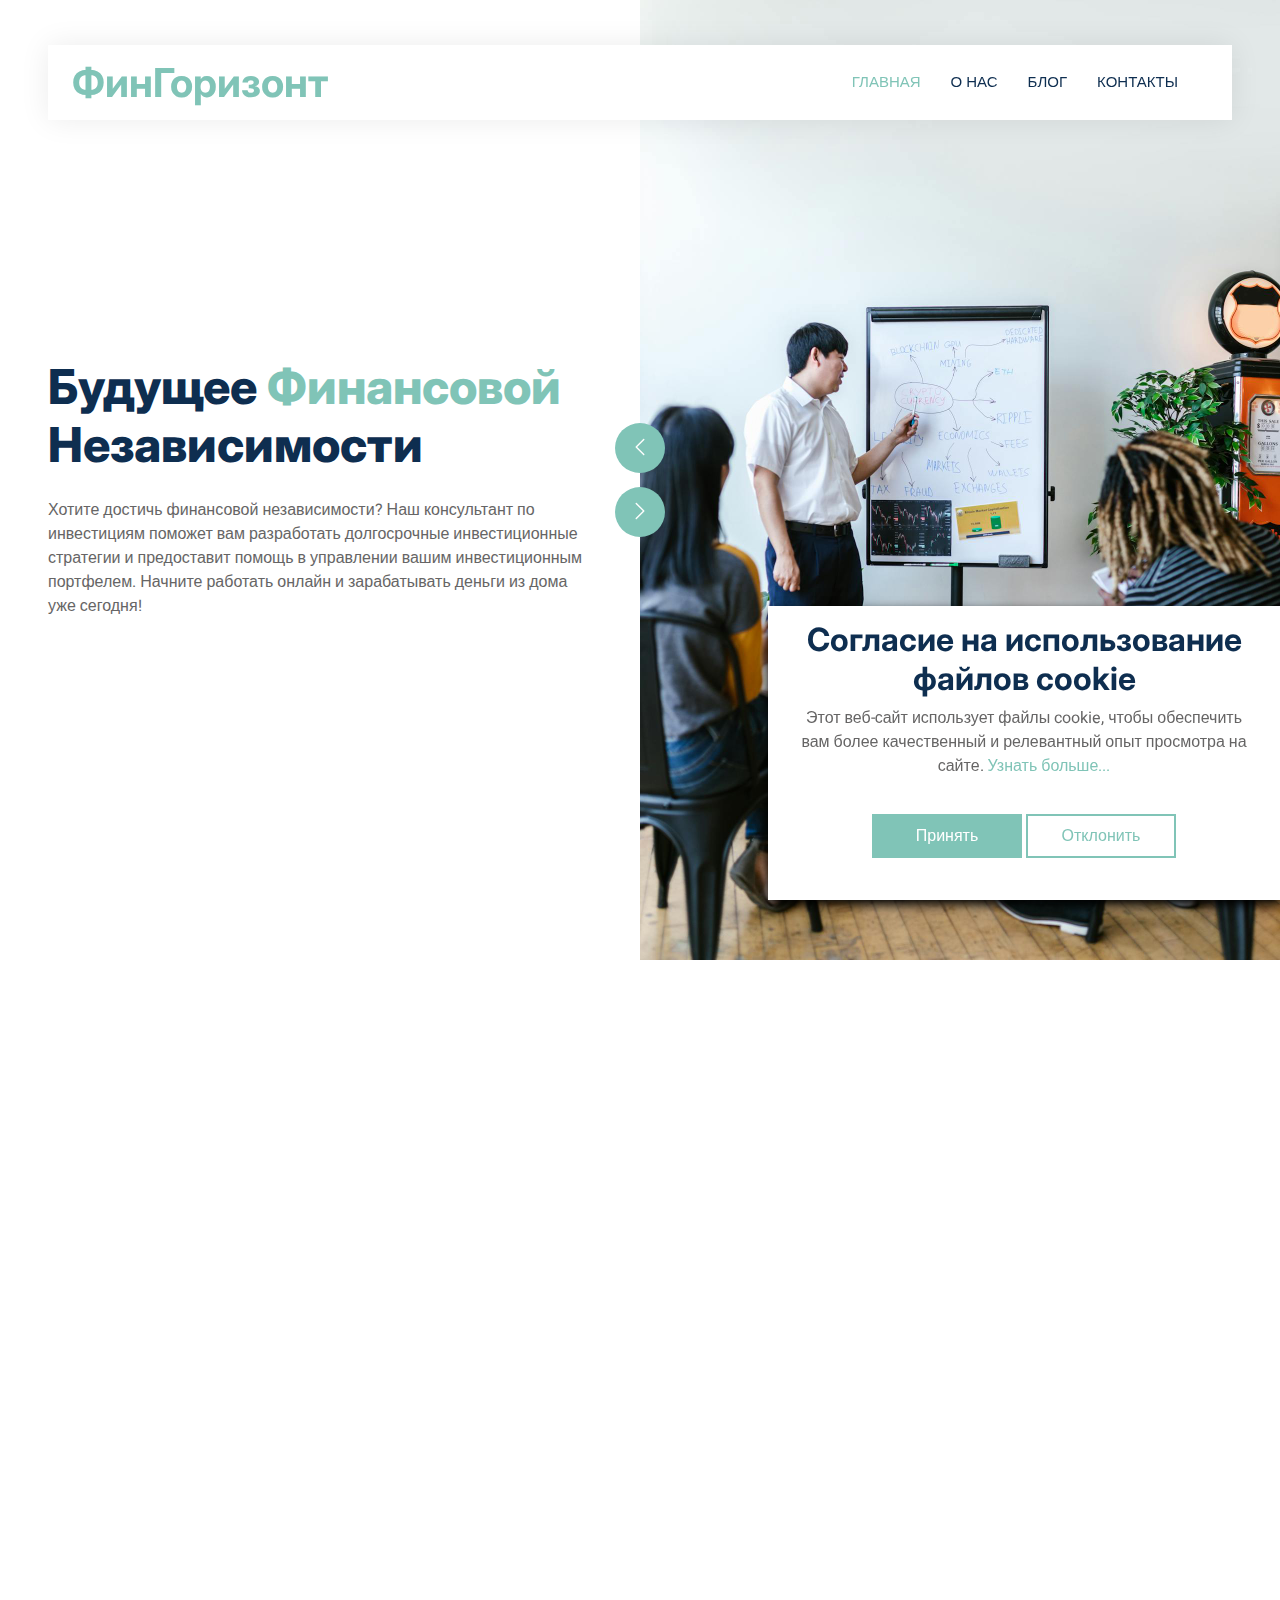
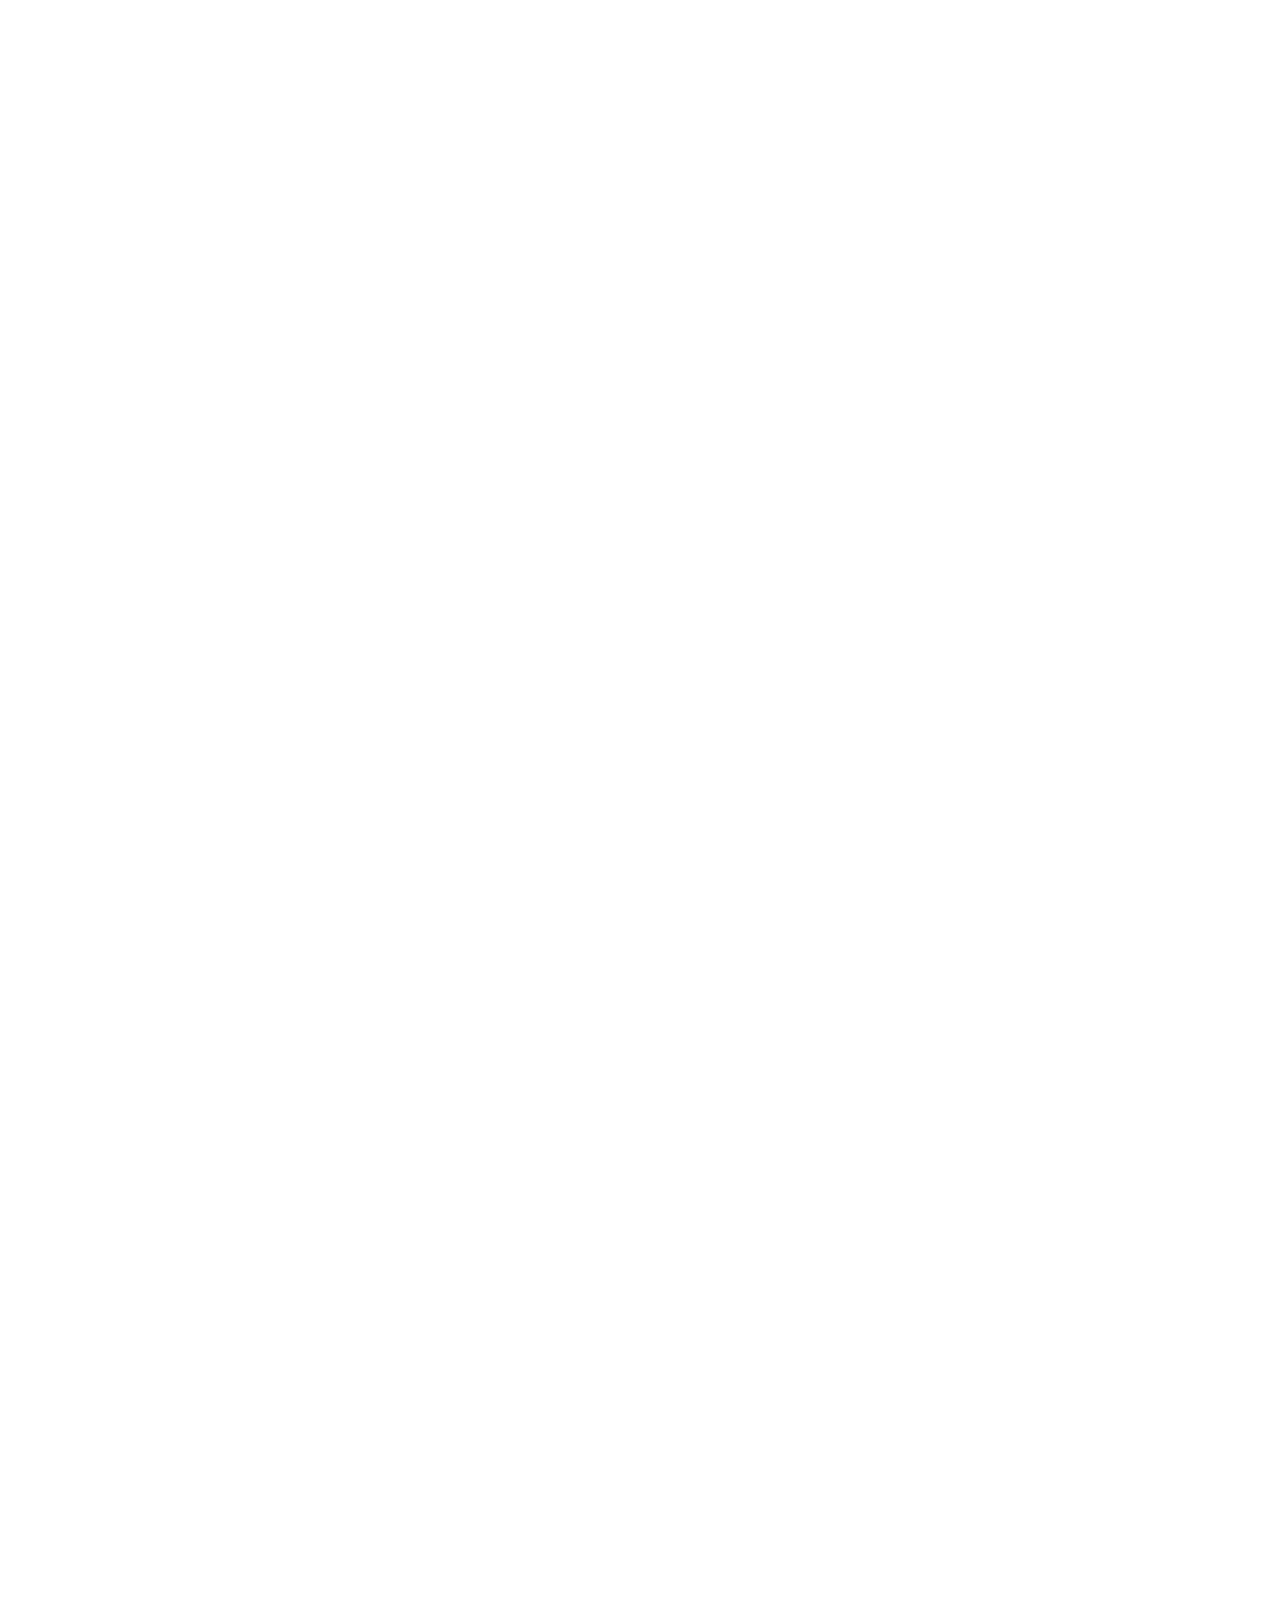
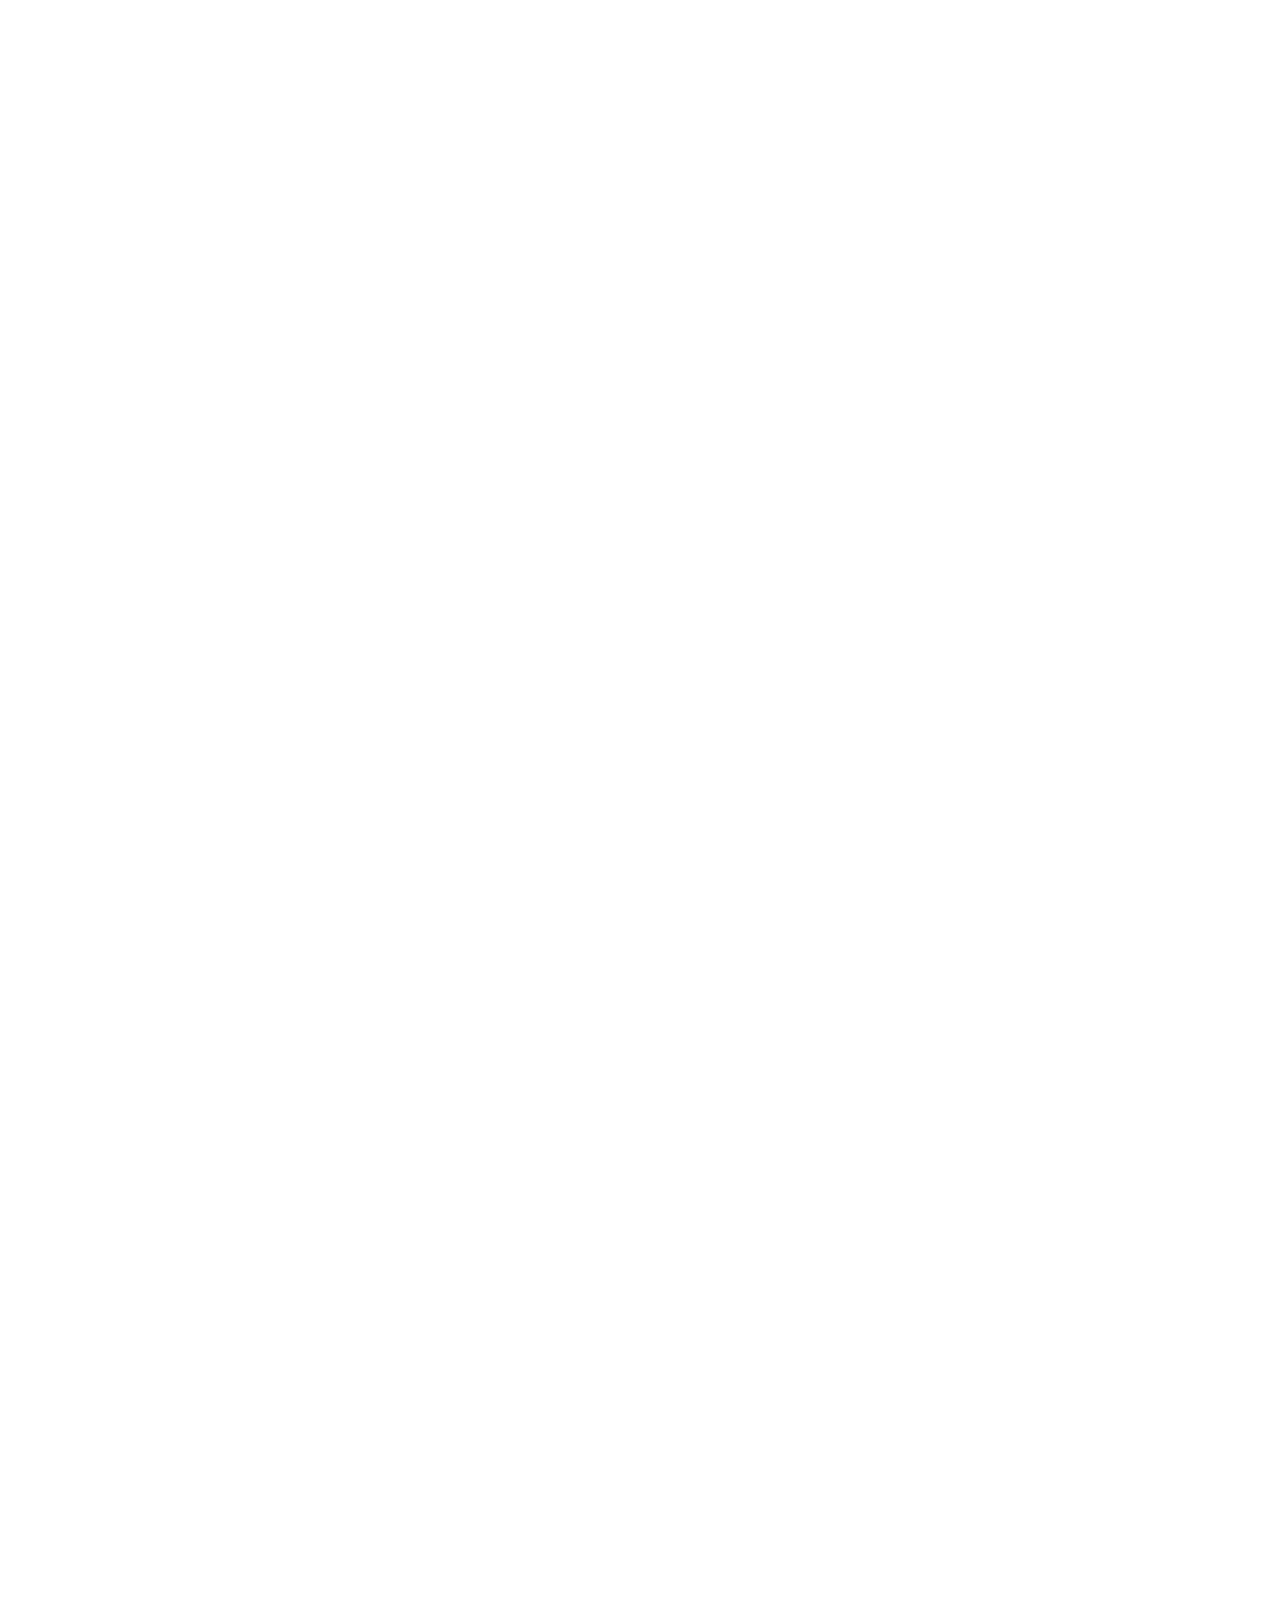
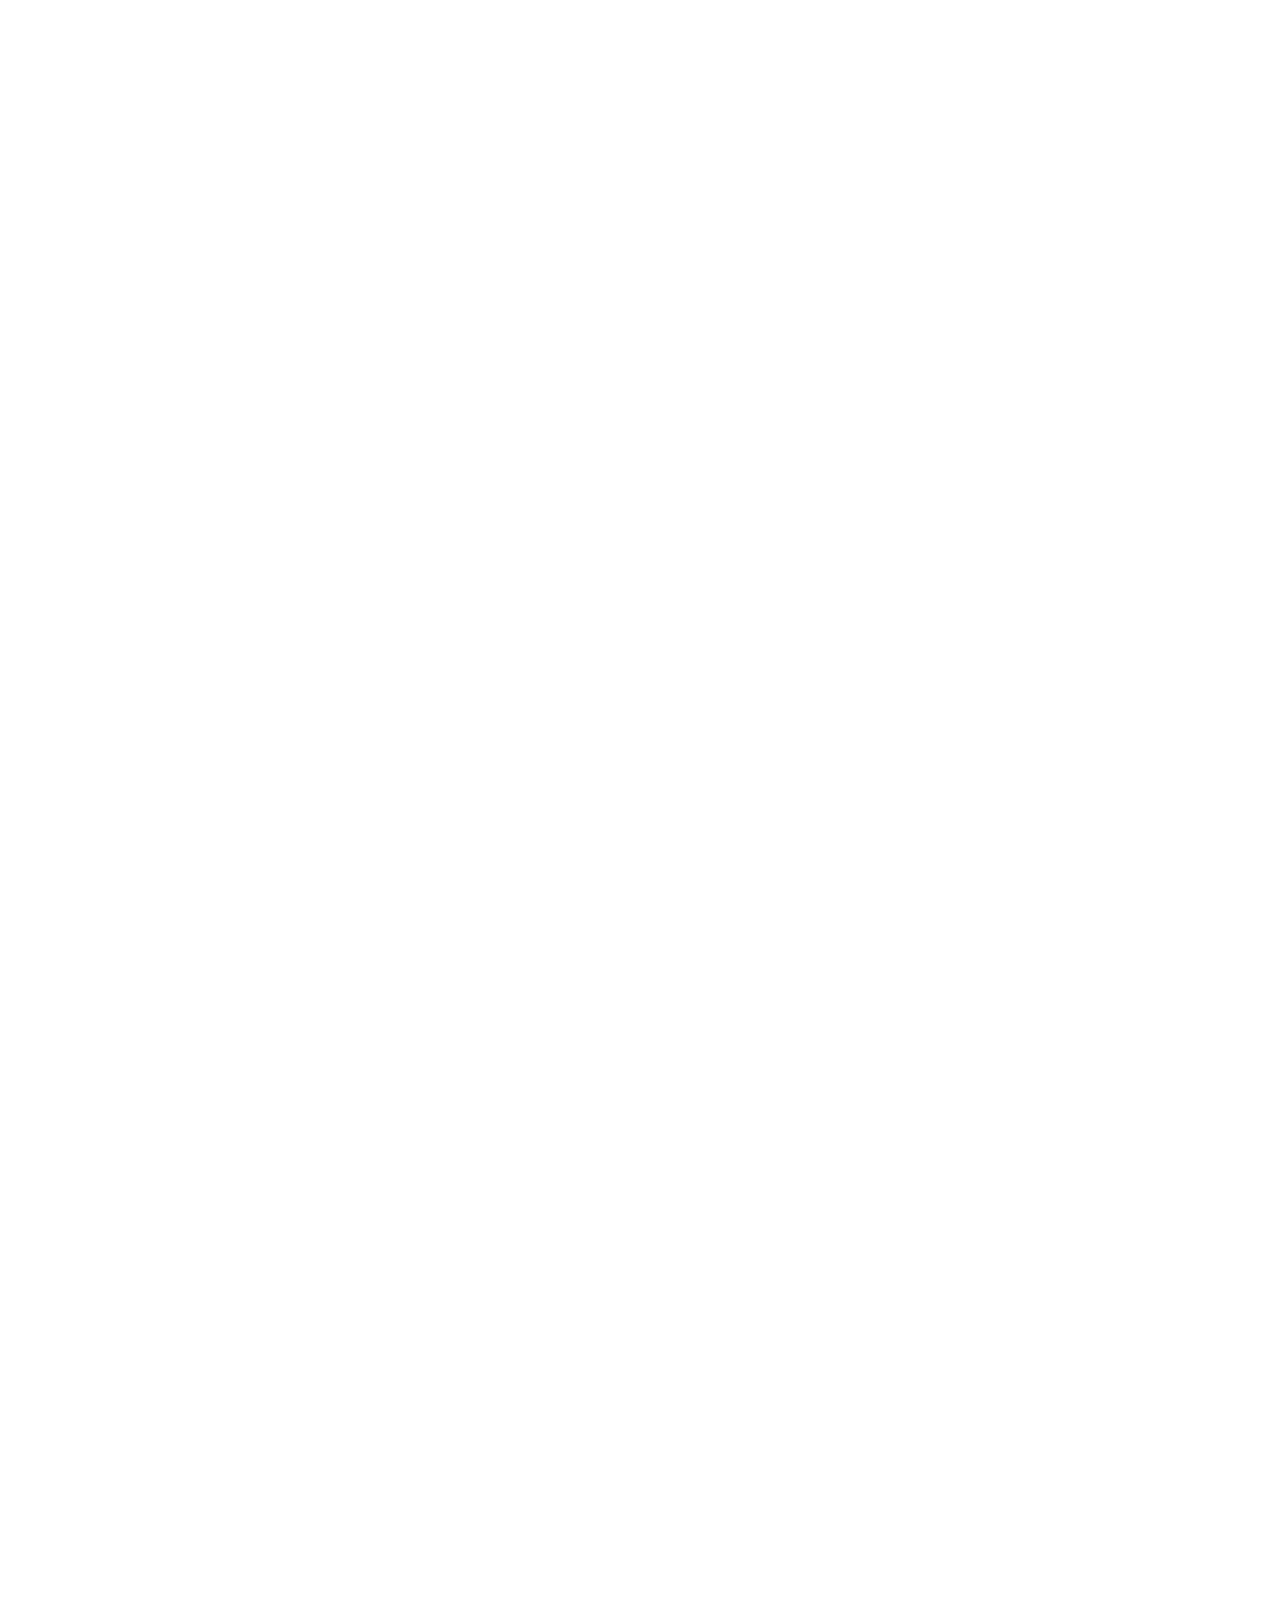
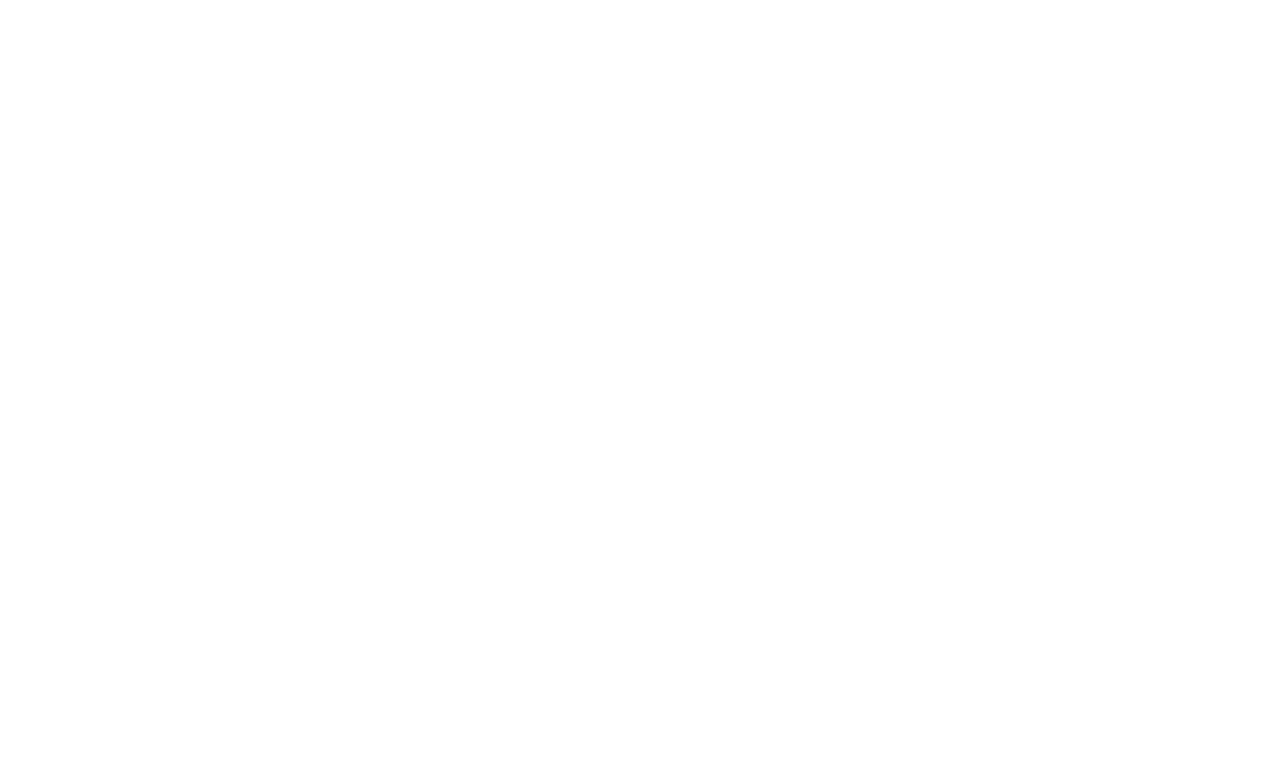
<file: index.html>
<!DOCTYPE html>
<html lang="en">
    <head>
        <meta charset="utf-8" />
        <title>ФинГоризонт</title>
        <meta content="width=device-width, initial-scale=1.0" name="viewport" />
        <meta content="" name="keywords" />
        <meta content="" name="description" />

        <!-- Favicon -->
        <link href="img/logo.png" rel="icon" />

        <!-- Google Web Fonts -->
        <link rel="preconnect" href="https://fonts.googleapis.com" />
        <link rel="preconnect" href="https://fonts.gstatic.com" crossorigin />
        <link
            href="https://fonts.googleapis.com/css2?family=Heebo:wght@400;500;600&family=Inter:wght@700;800&display=swap"
            rel="stylesheet"
        />

        <!-- Icon Font Stylesheet -->
        <link
            href="https://cdnjs.cloudflare.com/ajax/libs/font-awesome/5.10.0/css/all.min.css"
            rel="stylesheet"
        />
        <link
            href="https://cdn.jsdelivr.net/npm/bootstrap-icons@1.4.1/font/bootstrap-icons.css"
            rel="stylesheet"
        />

        <!-- Libraries Stylesheet -->
        <link href="lib/animate/animate.min.css" rel="stylesheet" />
        <link
            href="lib/owlcarousel/assets/owl.carousel.min.css"
            rel="stylesheet"
        />

        <!-- Customized Bootstrap Stylesheet -->
        <link href="css/bootstrap.min.css" rel="stylesheet" />

        <!-- Template Stylesheet -->
        <link href="css/style.css" rel="stylesheet" />
    </head>

    <body>
        <div class="bg-white p-0">
            <!-- Spinner Start -->
            <div
                id="spinner"
                class="show bg-white position-fixed translate-middle w-100 vh-100 top-50 start-50 d-flex align-items-center justify-content-center"
            >
                <div
                    class="spinner-border text-primary"
                    style="width: 3rem; height: 3rem"
                    role="status"
                >
                    <span class="sr-only">Loading...</span>
                </div>
            </div>
            <!-- Spinner End -->

            <!-- Navbar Start -->
            <div class="container-fluid nav-bar bg-transparent">
                <nav
                    class="navbar navbar-expand-lg bg-white navbar-light py-0 px-4"
                >
                    <a
                        href="index.html"
                        class="navbar-brand d-flex align-items-center text-center"
                    >
                        <h1 class="m-0 text-primary">ФинГоризонт</h1>
                    </a>
                    <button
                        type="button"
                        class="navbar-toggler"
                        data-bs-toggle="collapse"
                        data-bs-target="#navbarCollapse"
                    >
                        <span class="navbar-toggler-icon"></span>
                    </button>
                    <div class="collapse navbar-collapse" id="navbarCollapse">
                        <div class="navbar-nav ms-auto">
                            <a
                                href="index.html"
                                class="nav-item nav-link active"
                                >Главная</a
                            >
                            <a href="#about" class="nav-item nav-link">О Нас</a>
                            <a href="#blog" class="nav-item nav-link">Блог</a>
                            <a href="#contact" class="nav-item nav-link"
                                >Контакты</a
                            >
                        </div>
                    </div>
                </nav>
            </div>
            <!-- Navbar End -->

            <!-- Header Start -->
            <div class="container-fluid header bg-white p-0">
                <div
                    class="row g-0 align-items-center flex-column-reverse flex-md-row"
                >
                    <div class="col-md-6 p-5 mt-lg-5">
                        <h1 class="display-5 animated fadeIn mb-4">
                            Будущее
                            <span class="text-primary"> Финансовой</span>
                            Независимости
                        </h1>
                        <p class="animated fadeIn mb-4 pb-2">
                            Хотите достичь финансовой независимости? Наш
                            консультант по инвестициям поможет вам разработать
                            долгосрочные инвестиционные стратегии и предоставит
                            помощь в управлении вашим инвестиционным портфелем.
                            Начните работать онлайн и зарабатывать деньги из
                            дома уже сегодня!
                        </p>
                    </div>
                    <div class="col-md-6 animated fadeIn">
                        <div class="owl-carousel header-carousel">
                            <div class="owl-carousel-item">
                                <img
                                    class="img-fluid"
                                    src="img/carousel-1.jpg"
                                    alt=""
                                />
                            </div>
                            <div class="owl-carousel-item">
                                <img
                                    class="img-fluid"
                                    src="img/carousel-2.jpg"
                                    alt=""
                                />
                            </div>
                        </div>
                    </div>
                </div>
            </div>
            <!-- Header End -->

            <!-- Search Start -->
            <div
                class="container-fluid bg-primary mb-5 wow fadeIn"
                data-wow-delay="0.1s"
                style="padding: 35px"
            ></div>
            <!-- Search End -->

            <!-- Category Start -->
            <div class="container-xxl py-5">
                <div class="container">
                    <div
                        class="text-center mx-auto mb-5 wow fadeInUp"
                        data-wow-delay="0.1s"
                        style="max-width: 600px"
                    >
                        <h1 class="mb-3">
                            Наши Услуги в Области Финансового Консультирования
                        </h1>
                        <p>
                            Хотите добиться финансовой независимости и
                            эффективно управлять своими инвестициями? Наш
                            опытный консультант по инвестициям поможет вам
                            разработать персонализированные долгосрочные
                            инвестиционные стратегии и предоставит помощь в
                            управлении вашим инвестиционным портфелем. Мы готовы
                            предложить вам широкий спектр услуг, включая
                            консультации по инвестициям, онлайн-работу и
                            возможности заработка из дома.
                        </p>
                    </div>
                    <div class="row g-4">
                        <div
                            class="col-lg-3 col-sm-6 wow fadeInUp"
                            data-wow-delay="0.1s"
                        >
                            <a
                                class="cat-item d-block bg-light text-center rounded p-3"
                                href=""
                            >
                                <div class="rounded p-4">
                                    <div class="icon mb-3">
                                        <img
                                            class="img-fluid"
                                            src="img/icon-apartment.png"
                                            alt="Icon"
                                        />
                                    </div>
                                    <h6>Консультации по Инвестициям</h6>
                                    <span
                                        >Получите квалифицированные советы и
                                        рекомендации от наших экспертов в
                                        области инвестиций. Наш консультант
                                        поможет вам разработать оптимальные
                                        стратегии и достичь желаемых финансовых
                                        целей.</span
                                    >
                                </div>
                            </a>
                        </div>
                        <div
                            class="col-lg-3 col-sm-6 wow fadeInUp"
                            data-wow-delay="0.3s"
                        >
                            <a
                                class="cat-item d-block bg-light text-center rounded p-3"
                                href=""
                            >
                                <div class="rounded p-4">
                                    <div class="icon mb-3">
                                        <img
                                            class="img-fluid"
                                            src="img/icon-villa.png"
                                            alt="Icon"
                                        />
                                    </div>
                                    <h6>Управление Инвестиционным Портфелем</h6>
                                    <span
                                        >Наша команда специалистов предоставляет
                                        помощь в управлении вашим инвестиционным
                                        портфелем. Мы следим за его
                                        эффективностью и готовы рекомендовать
                                        оптимальные решения для максимизации
                                        вашего дохода.</span
                                    >
                                </div>
                            </a>
                        </div>
                        <div
                            class="col-lg-3 col-sm-6 wow fadeInUp"
                            data-wow-delay="0.5s"
                        >
                            <a
                                class="cat-item d-block bg-light text-center rounded p-3"
                                href=""
                            >
                                <div class="rounded p-4">
                                    <div class="icon mb-3">
                                        <img
                                            class="img-fluid"
                                            src="img/icon-house.png"
                                            alt="Icon"
                                        />
                                    </div>
                                    <h6>
                                        Долгосрочные Инвестиционные Стратегии
                                    </h6>
                                    <span
                                        >Мы помогаем разработать долгосрочные
                                        стратегии инвестирования, которые
                                        соответствуют вашим финансовым целям и
                                        рискам. Наши эксперты учитывают ваш
                                        профиль инвестора и предлагают наиболее
                                        подходящие решения.</span
                                    >
                                </div>
                            </a>
                        </div>
                        <div
                            class="col-lg-3 col-sm-6 wow fadeInUp"
                            data-wow-delay="0.7s"
                        >
                            <a
                                class="cat-item d-block bg-light text-center rounded p-3"
                                href=""
                            >
                                <div class="rounded p-4">
                                    <div class="icon mb-3">
                                        <img
                                            class="img-fluid"
                                            src="img/icon-housing.png"
                                            alt="Icon"
                                        />
                                    </div>
                                    <h6>Помощь в Заработке из Дома</h6>
                                    <span
                                        >Интересуетесь возможностями заработка
                                        из дома? Наш консультант поможет вам
                                        изучить различные способы заработка
                                        через онлайн-платформы и инвестиции,
                                        чтобы вы могли реализовать свой
                                        финансовый потенциал.</span
                                    >
                                </div>
                            </a>
                        </div>
                        <div
                            class="col-lg-3 col-sm-6 wow fadeInUp"
                            data-wow-delay="0.1s"
                        >
                            <a
                                class="cat-item d-block bg-light text-center rounded p-3"
                                href=""
                            >
                                <div class="rounded p-4">
                                    <div class="icon mb-3">
                                        <img
                                            class="img-fluid"
                                            src="img/icon-building.png"
                                            alt="Icon"
                                        />
                                    </div>
                                    <h6>Онлайн-Консультации</h6>
                                    <span
                                        >Получайте качественную консультационную
                                        поддержку в любом месте и в любое время.
                                        Мы предлагаем онлайн-консультации по
                                        инвестициям, чтобы обеспечить ваш успех
                                        в финансовой сфере.</span
                                    >
                                </div>
                            </a>
                        </div>
                        <div
                            class="col-lg-3 col-sm-6 wow fadeInUp"
                            data-wow-delay="0.3s"
                        >
                            <a
                                class="cat-item d-block bg-light text-center rounded p-3"
                                href=""
                            >
                                <div class="rounded p-4">
                                    <div class="icon mb-3">
                                        <img
                                            class="img-fluid"
                                            src="img/icon-neighborhood.png"
                                            alt="Icon"
                                        />
                                    </div>
                                    <h6>Помощь по Инвестициям</h6>
                                    <span
                                        >Наши специалисты готовы предоставить
                                        вам всестороннюю помощь по инвестициям,
                                        включая анализ рынка, выбор активов и
                                        оценку рисков. Мы подберем оптимальные
                                        решения для вашего финансового
                                        благополучия.</span
                                    >
                                </div>
                            </a>
                        </div>
                        <div
                            class="col-lg-3 col-sm-6 wow fadeInUp"
                            data-wow-delay="0.5s"
                        >
                            <a
                                class="cat-item d-block bg-light text-center rounded p-3"
                                href=""
                            >
                                <div class="rounded p-4">
                                    <div class="icon mb-3">
                                        <img
                                            class="img-fluid"
                                            src="img/icon-condominium.png"
                                            alt="Icon"
                                        />
                                    </div>
                                    <h6>Индивидуальный подход</h6>
                                    <span
                                        >Мы ценим уникальность каждого клиента и
                                        предлагаем индивидуальный подход к
                                        решению его финансовых вопросов. Наша
                                        команда готова прислушиваться к вашим
                                        потребностям и находить оптимальные
                                        решения для вас.</span
                                    >
                                </div>
                            </a>
                        </div>
                        <div
                            class="col-lg-3 col-sm-6 wow fadeInUp"
                            data-wow-delay="0.7s"
                        >
                            <a
                                class="cat-item d-block bg-light text-center rounded p-3"
                                href=""
                            >
                                <div class="rounded p-4">
                                    <div class="icon mb-3">
                                        <img
                                            class="img-fluid"
                                            src="img/icon-luxury.png"
                                            alt="Icon"
                                        />
                                    </div>
                                    <h6>Профессиональная поддержка</h6>
                                    <span
                                        >Наша команда инвестиционных
                                        консультантов готова оказывать вам
                                        профессиональную поддержку на каждом
                                        этапе вашего инвестиционного пути. Мы
                                        стараемся обеспечить вас необходимыми
                                        знаниями и ресурсами для достижения
                                        ваших финансовых целей.</span
                                    >
                                </div>
                            </a>
                        </div>
                    </div>
                </div>
            </div>
            <!-- Category End -->

            <!-- About Start -->
            <div id="about" class="container-xxl py-5">
                <div class="container">
                    <div class="row g-5 align-items-center">
                        <div class="col-lg-6 wow fadeIn" data-wow-delay="0.1s">
                            <div
                                class="about-img position-relative overflow-hidden p-5 pe-0"
                            >
                                <img
                                    class="img-fluid w-100"
                                    src="img/about.jpg"
                                />
                            </div>
                        </div>
                        <div class="col-lg-6 wow fadeIn" data-wow-delay="0.5s">
                            <h1 class="mb-4">
                                Ваш надежный партнер в мире инвестиций
                            </h1>
                            <p class="mb-4">
                                Мы - команда опытных финансовых консультантов,
                                предоставляющих широкий спектр услуг в сфере
                                инвестиций и финансового планирования. Наша
                                миссия - помочь нашим клиентам достичь
                                финансовой независимости и уверенно управлять
                                своими финансами. Мы осуществляем
                                персонализированный подход к каждому клиенту,
                                помогая разработать эффективные долгосрочные
                                инвестиционные стратегии и обеспечивая
                                профессиональную помощь в управлении
                                инвестиционным портфелем.
                            </p>
                            <p>
                                <i class="fa fa-check text-primary me-3"></i
                                >Персонализированные Решения
                            </p>
                            <p>
                                <i class="fa fa-check text-primary me-3"></i
                                >Профессиональная Экспертиза
                            </p>
                            <p>
                                <i class="fa fa-check text-primary me-3"></i
                                >Удобство и Гибкость
                            </p>
                        </div>
                    </div>
                </div>
            </div>
            <!-- About End -->

            <!-- Property List Start -->
            <div id="blog" class="container-xxl py-5">
                <div class="container">
                    <div class="row g-0 gx-5 align-items-end">
                        <div class="col-lg-6">
                            <div
                                class="text-start mx-auto mb-5 wow slideInLeft"
                                data-wow-delay="0.1s"
                            >
                                <h1 class="mb-3">Наш Блог</h1>
                                <p>
                                    Наша компания предоставляет широкий спектр
                                    услуг, направленных на помощь в достижении
                                    финансовой независимости и эффективного
                                    управления инвестициями.
                                </p>
                            </div>
                        </div>
                    </div>
                    <div class="tab-content">
                        <div id="tab-1" class="tab-pane fade show p-0 active">
                            <div class="row g-4">
                                <div
                                    class="col-lg-4 col-md-6 wow fadeInUp"
                                    data-wow-delay="0.1s"
                                >
                                    <div
                                        class="property-item rounded overflow-hidden"
                                    >
                                        <div
                                            class="position-relative overflow-hidden"
                                        >
                                            <a href=""
                                                ><img
                                                    class="img-fluid"
                                                    src="img/property-1.jpg"
                                                    alt=""
                                            /></a>
                                        </div>
                                        <div class="p-4 pb-0">
                                            <a class="d-block h5 mb-2" href=""
                                                >Инвестиции в Будущее: Как
                                                Создать Успешный Инвестиционный
                                                Портфель</a
                                            >
                                            <p>
                                                Узнайте, какие инвестиционные
                                                стратегии могут помочь вам
                                                создать надежный инвестиционный
                                                портфель, обеспечивающий
                                                финансовую независимость в
                                                будущем.
                                            </p>
                                        </div>
                                    </div>
                                </div>
                                <div
                                    class="col-lg-4 col-md-6 wow fadeInUp"
                                    data-wow-delay="0.3s"
                                >
                                    <div
                                        class="property-item rounded overflow-hidden"
                                    >
                                        <div
                                            class="position-relative overflow-hidden"
                                        >
                                            <a href=""
                                                ><img
                                                    class="img-fluid"
                                                    src="img/property-2.jpg"
                                                    alt=""
                                            /></a>
                                        </div>
                                        <div class="p-4 pb-0">
                                            <a class="d-block h5 mb-2" href=""
                                                >Финансовая Независимость:
                                                Ключевые Принципы и Шаги к Ее
                                                Достижению</a
                                            >
                                            <p>
                                                Ознакомьтесь с основными
                                                принципами и стратегиями,
                                                которые помогут вам достичь
                                                финансовой независимости и
                                                свободы от финансовых забот.
                                            </p>
                                        </div>
                                    </div>
                                </div>
                                <div
                                    class="col-lg-4 col-md-6 wow fadeInUp"
                                    data-wow-delay="0.5s"
                                >
                                    <div
                                        class="property-item rounded overflow-hidden"
                                    >
                                        <div
                                            class="position-relative overflow-hidden"
                                        >
                                            <a href=""
                                                ><img
                                                    class="img-fluid"
                                                    src="img/property-3.jpg"
                                                    alt=""
                                            /></a>
                                        </div>
                                        <div class="p-4 pb-0">
                                            <a class="d-block h5 mb-2" href=""
                                                >Как Заработать Деньги из Дома:
                                                Лучшие Идеи и Подходы</a
                                            >
                                            <p>
                                                Узнайте о различных способах
                                                заработка денег из дома и
                                                возможностях работы онлайн,
                                                которые помогут вам увеличить
                                                свой доход и обеспечить
                                                финансовую стабильность.
                                            </p>
                                        </div>
                                    </div>
                                </div>
                                <div
                                    class="col-lg-4 col-md-6 wow fadeInUp"
                                    data-wow-delay="0.1s"
                                >
                                    <div
                                        class="property-item rounded overflow-hidden"
                                    >
                                        <div
                                            class="position-relative overflow-hidden"
                                        >
                                            <a href=""
                                                ><img
                                                    class="img-fluid"
                                                    src="img/property-4.jpg"
                                                    alt=""
                                            /></a>
                                        </div>
                                        <div class="p-4 pb-0">
                                            <a class="d-block h5 mb-2" href=""
                                                >Как Максимизировать Ваш
                                                Доход</a
                                            >
                                            <p>
                                                Получите полезные советы и
                                                рекомендации по управлению вашим
                                                инвестиционным портфелем, чтобы
                                                максимизировать ваш доход и
                                                минимизировать риски.
                                            </p>
                                        </div>
                                    </div>
                                </div>
                                <div
                                    class="col-lg-4 col-md-6 wow fadeInUp"
                                    data-wow-delay="0.3s"
                                >
                                    <div
                                        class="property-item rounded overflow-hidden"
                                    >
                                        <div
                                            class="position-relative overflow-hidden"
                                        >
                                            <a href=""
                                                ><img
                                                    class="img-fluid"
                                                    src="img/property-5.jpg"
                                                    alt=""
                                            /></a>
                                        </div>
                                        <div class="p-4 pb-0">
                                            <a class="d-block h5 mb-2" href=""
                                                >Преимущества Работы с
                                                Консультантом по Инвестициям:
                                                Почему Это Важно</a
                                            >
                                            <p>
                                                Узнайте, как консультант по
                                                инвестициям может помочь вам
                                                разработать эффективные
                                                стратегии инвестирования и
                                                достичь ваших финансовых целей.
                                            </p>
                                        </div>
                                    </div>
                                </div>
                                <div
                                    class="col-lg-4 col-md-6 wow fadeInUp"
                                    data-wow-delay="0.5s"
                                >
                                    <div
                                        class="property-item rounded overflow-hidden"
                                    >
                                        <div
                                            class="position-relative overflow-hidden"
                                        >
                                            <a href=""
                                                ><img
                                                    class="img-fluid"
                                                    src="img/property-6.jpg"
                                                    alt=""
                                            /></a>
                                        </div>
                                        <div class="p-4 pb-0">
                                            <a class="d-block h5 mb-2" href=""
                                                >Инвестиционные Подходы: Как
                                                Определить Наилучший Для Вас</a
                                            >
                                            <p>
                                                Познакомьтесь с различными
                                                инвестиционными подходами и
                                                узнайте, как выбрать наиболее
                                                подходящий для вас, учитывая
                                                вашу финансовую ситуацию и цели.
                                            </p>
                                        </div>
                                    </div>
                                </div>
                            </div>
                        </div>
                        <div id="tab-2" class="tab-pane fade show p-0">
                            <div class="row g-4">
                                <div class="col-lg-4 col-md-6">
                                    <div
                                        class="property-item rounded overflow-hidden"
                                    >
                                        <div
                                            class="position-relative overflow-hidden"
                                        >
                                            <a href=""
                                                ><img
                                                    class="img-fluid"
                                                    src="img/property-1.jpg"
                                                    alt=""
                                            /></a>
                                            <div
                                                class="bg-primary rounded text-white position-absolute start-0 top-0 m-4 py-1 px-3"
                                            >
                                                For Sell
                                            </div>
                                            <div
                                                class="bg-white rounded-top text-primary position-absolute start-0 bottom-0 mx-4 pt-1 px-3"
                                            >
                                                Appartment
                                            </div>
                                        </div>
                                        <div class="p-4 pb-0">
                                            <h5 class="text-primary mb-3">
                                                $12,345
                                            </h5>
                                            <a class="d-block h5 mb-2" href=""
                                                >Golden Urban House For Sell</a
                                            >
                                            <p>
                                                <i
                                                    class="fa fa-map-marker-alt text-primary me-2"
                                                ></i
                                                >123 Street, New York, USA
                                            </p>
                                        </div>
                                        <div class="d-flex border-top">
                                            <small
                                                class="flex-fill text-center border-end py-2"
                                                ><i
                                                    class="fa fa-ruler-combined text-primary me-2"
                                                ></i
                                                >1000 Sqft</small
                                            >
                                            <small
                                                class="flex-fill text-center border-end py-2"
                                                ><i
                                                    class="fa fa-bed text-primary me-2"
                                                ></i
                                                >3 Bed</small
                                            >
                                            <small
                                                class="flex-fill text-center py-2"
                                                ><i
                                                    class="fa fa-bath text-primary me-2"
                                                ></i
                                                >2 Bath</small
                                            >
                                        </div>
                                    </div>
                                </div>
                                <div class="col-lg-4 col-md-6">
                                    <div
                                        class="property-item rounded overflow-hidden"
                                    >
                                        <div
                                            class="position-relative overflow-hidden"
                                        >
                                            <a href=""
                                                ><img
                                                    class="img-fluid"
                                                    src="img/property-2.jpg"
                                                    alt=""
                                            /></a>
                                            <div
                                                class="bg-primary rounded text-white position-absolute start-0 top-0 m-4 py-1 px-3"
                                            >
                                                For Rent
                                            </div>
                                            <div
                                                class="bg-white rounded-top text-primary position-absolute start-0 bottom-0 mx-4 pt-1 px-3"
                                            >
                                                Villa
                                            </div>
                                        </div>
                                        <div class="p-4 pb-0">
                                            <h5 class="text-primary mb-3">
                                                $12,345
                                            </h5>
                                            <a class="d-block h5 mb-2" href=""
                                                >Golden Urban House For Sell</a
                                            >
                                            <p>
                                                <i
                                                    class="fa fa-map-marker-alt text-primary me-2"
                                                ></i
                                                >123 Street, New York, USA
                                            </p>
                                        </div>
                                        <div class="d-flex border-top">
                                            <small
                                                class="flex-fill text-center border-end py-2"
                                                ><i
                                                    class="fa fa-ruler-combined text-primary me-2"
                                                ></i
                                                >1000 Sqft</small
                                            >
                                            <small
                                                class="flex-fill text-center border-end py-2"
                                                ><i
                                                    class="fa fa-bed text-primary me-2"
                                                ></i
                                                >3 Bed</small
                                            >
                                            <small
                                                class="flex-fill text-center py-2"
                                                ><i
                                                    class="fa fa-bath text-primary me-2"
                                                ></i
                                                >2 Bath</small
                                            >
                                        </div>
                                    </div>
                                </div>
                                <div class="col-lg-4 col-md-6">
                                    <div
                                        class="property-item rounded overflow-hidden"
                                    >
                                        <div
                                            class="position-relative overflow-hidden"
                                        >
                                            <a href=""
                                                ><img
                                                    class="img-fluid"
                                                    src="img/property-3.jpg"
                                                    alt=""
                                            /></a>
                                            <div
                                                class="bg-primary rounded text-white position-absolute start-0 top-0 m-4 py-1 px-3"
                                            >
                                                For Sell
                                            </div>
                                            <div
                                                class="bg-white rounded-top text-primary position-absolute start-0 bottom-0 mx-4 pt-1 px-3"
                                            >
                                                Office
                                            </div>
                                        </div>
                                        <div class="p-4 pb-0">
                                            <h5 class="text-primary mb-3">
                                                $12,345
                                            </h5>
                                            <a class="d-block h5 mb-2" href=""
                                                >Golden Urban House For Sell</a
                                            >
                                            <p>
                                                <i
                                                    class="fa fa-map-marker-alt text-primary me-2"
                                                ></i
                                                >123 Street, New York, USA
                                            </p>
                                        </div>
                                        <div class="d-flex border-top">
                                            <small
                                                class="flex-fill text-center border-end py-2"
                                                ><i
                                                    class="fa fa-ruler-combined text-primary me-2"
                                                ></i
                                                >1000 Sqft</small
                                            >
                                            <small
                                                class="flex-fill text-center border-end py-2"
                                                ><i
                                                    class="fa fa-bed text-primary me-2"
                                                ></i
                                                >3 Bed</small
                                            >
                                            <small
                                                class="flex-fill text-center py-2"
                                                ><i
                                                    class="fa fa-bath text-primary me-2"
                                                ></i
                                                >2 Bath</small
                                            >
                                        </div>
                                    </div>
                                </div>
                                <div class="col-lg-4 col-md-6">
                                    <div
                                        class="property-item rounded overflow-hidden"
                                    >
                                        <div
                                            class="position-relative overflow-hidden"
                                        >
                                            <a href=""
                                                ><img
                                                    class="img-fluid"
                                                    src="img/property-4.jpg"
                                                    alt=""
                                            /></a>
                                            <div
                                                class="bg-primary rounded text-white position-absolute start-0 top-0 m-4 py-1 px-3"
                                            >
                                                For Rent
                                            </div>
                                            <div
                                                class="bg-white rounded-top text-primary position-absolute start-0 bottom-0 mx-4 pt-1 px-3"
                                            >
                                                Building
                                            </div>
                                        </div>
                                        <div class="p-4 pb-0">
                                            <h5 class="text-primary mb-3">
                                                $12,345
                                            </h5>
                                            <a class="d-block h5 mb-2" href=""
                                                >Golden Urban House For Sell</a
                                            >
                                            <p>
                                                <i
                                                    class="fa fa-map-marker-alt text-primary me-2"
                                                ></i
                                                >123 Street, New York, USA
                                            </p>
                                        </div>
                                        <div class="d-flex border-top">
                                            <small
                                                class="flex-fill text-center border-end py-2"
                                                ><i
                                                    class="fa fa-ruler-combined text-primary me-2"
                                                ></i
                                                >1000 Sqft</small
                                            >
                                            <small
                                                class="flex-fill text-center border-end py-2"
                                                ><i
                                                    class="fa fa-bed text-primary me-2"
                                                ></i
                                                >3 Bed</small
                                            >
                                            <small
                                                class="flex-fill text-center py-2"
                                                ><i
                                                    class="fa fa-bath text-primary me-2"
                                                ></i
                                                >2 Bath</small
                                            >
                                        </div>
                                    </div>
                                </div>
                                <div class="col-lg-4 col-md-6">
                                    <div
                                        class="property-item rounded overflow-hidden"
                                    >
                                        <div
                                            class="position-relative overflow-hidden"
                                        >
                                            <a href=""
                                                ><img
                                                    class="img-fluid"
                                                    src="img/property-5.jpg"
                                                    alt=""
                                            /></a>
                                            <div
                                                class="bg-primary rounded text-white position-absolute start-0 top-0 m-4 py-1 px-3"
                                            >
                                                For Sell
                                            </div>
                                            <div
                                                class="bg-white rounded-top text-primary position-absolute start-0 bottom-0 mx-4 pt-1 px-3"
                                            >
                                                Home
                                            </div>
                                        </div>
                                        <div class="p-4 pb-0">
                                            <h5 class="text-primary mb-3">
                                                $12,345
                                            </h5>
                                            <a class="d-block h5 mb-2" href=""
                                                >Golden Urban House For Sell</a
                                            >
                                            <p>
                                                <i
                                                    class="fa fa-map-marker-alt text-primary me-2"
                                                ></i
                                                >123 Street, New York, USA
                                            </p>
                                        </div>
                                        <div class="d-flex border-top">
                                            <small
                                                class="flex-fill text-center border-end py-2"
                                                ><i
                                                    class="fa fa-ruler-combined text-primary me-2"
                                                ></i
                                                >1000 Sqft</small
                                            >
                                            <small
                                                class="flex-fill text-center border-end py-2"
                                                ><i
                                                    class="fa fa-bed text-primary me-2"
                                                ></i
                                                >3 Bed</small
                                            >
                                            <small
                                                class="flex-fill text-center py-2"
                                                ><i
                                                    class="fa fa-bath text-primary me-2"
                                                ></i
                                                >2 Bath</small
                                            >
                                        </div>
                                    </div>
                                </div>
                                <div class="col-lg-4 col-md-6">
                                    <div
                                        class="property-item rounded overflow-hidden"
                                    >
                                        <div
                                            class="position-relative overflow-hidden"
                                        >
                                            <a href=""
                                                ><img
                                                    class="img-fluid"
                                                    src="img/property-6.jpg"
                                                    alt=""
                                            /></a>
                                            <div
                                                class="bg-primary rounded text-white position-absolute start-0 top-0 m-4 py-1 px-3"
                                            >
                                                For Rent
                                            </div>
                                            <div
                                                class="bg-white rounded-top text-primary position-absolute start-0 bottom-0 mx-4 pt-1 px-3"
                                            >
                                                Shop
                                            </div>
                                        </div>
                                        <div class="p-4 pb-0">
                                            <h5 class="text-primary mb-3">
                                                $12,345
                                            </h5>
                                            <a class="d-block h5 mb-2" href=""
                                                >Golden Urban House For Sell</a
                                            >
                                            <p>
                                                <i
                                                    class="fa fa-map-marker-alt text-primary me-2"
                                                ></i
                                                >123 Street, New York, USA
                                            </p>
                                        </div>
                                        <div class="d-flex border-top">
                                            <small
                                                class="flex-fill text-center border-end py-2"
                                                ><i
                                                    class="fa fa-ruler-combined text-primary me-2"
                                                ></i
                                                >1000 Sqft</small
                                            >
                                            <small
                                                class="flex-fill text-center border-end py-2"
                                                ><i
                                                    class="fa fa-bed text-primary me-2"
                                                ></i
                                                >3 Bed</small
                                            >
                                            <small
                                                class="flex-fill text-center py-2"
                                                ><i
                                                    class="fa fa-bath text-primary me-2"
                                                ></i
                                                >2 Bath</small
                                            >
                                        </div>
                                    </div>
                                </div>
                                <div class="col-12 text-center">
                                    <a class="btn btn-primary py-3 px-5" href=""
                                        >Browse More Property</a
                                    >
                                </div>
                            </div>
                        </div>
                        <div id="tab-3" class="tab-pane fade show p-0">
                            <div class="row g-4">
                                <div class="col-lg-4 col-md-6">
                                    <div
                                        class="property-item rounded overflow-hidden"
                                    >
                                        <div
                                            class="position-relative overflow-hidden"
                                        >
                                            <a href=""
                                                ><img
                                                    class="img-fluid"
                                                    src="img/property-1.jpg"
                                                    alt=""
                                            /></a>
                                            <div
                                                class="bg-primary rounded text-white position-absolute start-0 top-0 m-4 py-1 px-3"
                                            >
                                                For Sell
                                            </div>
                                            <div
                                                class="bg-white rounded-top text-primary position-absolute start-0 bottom-0 mx-4 pt-1 px-3"
                                            >
                                                Appartment
                                            </div>
                                        </div>
                                        <div class="p-4 pb-0">
                                            <h5 class="text-primary mb-3">
                                                $12,345
                                            </h5>
                                            <a class="d-block h5 mb-2" href=""
                                                >Golden Urban House For Sell</a
                                            >
                                            <p>
                                                <i
                                                    class="fa fa-map-marker-alt text-primary me-2"
                                                ></i
                                                >123 Street, New York, USA
                                            </p>
                                        </div>
                                        <div class="d-flex border-top">
                                            <small
                                                class="flex-fill text-center border-end py-2"
                                                ><i
                                                    class="fa fa-ruler-combined text-primary me-2"
                                                ></i
                                                >1000 Sqft</small
                                            >
                                            <small
                                                class="flex-fill text-center border-end py-2"
                                                ><i
                                                    class="fa fa-bed text-primary me-2"
                                                ></i
                                                >3 Bed</small
                                            >
                                            <small
                                                class="flex-fill text-center py-2"
                                                ><i
                                                    class="fa fa-bath text-primary me-2"
                                                ></i
                                                >2 Bath</small
                                            >
                                        </div>
                                    </div>
                                </div>
                                <div class="col-lg-4 col-md-6">
                                    <div
                                        class="property-item rounded overflow-hidden"
                                    >
                                        <div
                                            class="position-relative overflow-hidden"
                                        >
                                            <a href=""
                                                ><img
                                                    class="img-fluid"
                                                    src="img/property-2.jpg"
                                                    alt=""
                                            /></a>
                                            <div
                                                class="bg-primary rounded text-white position-absolute start-0 top-0 m-4 py-1 px-3"
                                            >
                                                For Rent
                                            </div>
                                            <div
                                                class="bg-white rounded-top text-primary position-absolute start-0 bottom-0 mx-4 pt-1 px-3"
                                            >
                                                Villa
                                            </div>
                                        </div>
                                        <div class="p-4 pb-0">
                                            <h5 class="text-primary mb-3">
                                                $12,345
                                            </h5>
                                            <a class="d-block h5 mb-2" href=""
                                                >Golden Urban House For Sell</a
                                            >
                                            <p>
                                                <i
                                                    class="fa fa-map-marker-alt text-primary me-2"
                                                ></i
                                                >123 Street, New York, USA
                                            </p>
                                        </div>
                                        <div class="d-flex border-top">
                                            <small
                                                class="flex-fill text-center border-end py-2"
                                                ><i
                                                    class="fa fa-ruler-combined text-primary me-2"
                                                ></i
                                                >1000 Sqft</small
                                            >
                                            <small
                                                class="flex-fill text-center border-end py-2"
                                                ><i
                                                    class="fa fa-bed text-primary me-2"
                                                ></i
                                                >3 Bed</small
                                            >
                                            <small
                                                class="flex-fill text-center py-2"
                                                ><i
                                                    class="fa fa-bath text-primary me-2"
                                                ></i
                                                >2 Bath</small
                                            >
                                        </div>
                                    </div>
                                </div>
                                <div class="col-lg-4 col-md-6">
                                    <div
                                        class="property-item rounded overflow-hidden"
                                    >
                                        <div
                                            class="position-relative overflow-hidden"
                                        >
                                            <a href=""
                                                ><img
                                                    class="img-fluid"
                                                    src="img/property-3.jpg"
                                                    alt=""
                                            /></a>
                                            <div
                                                class="bg-primary rounded text-white position-absolute start-0 top-0 m-4 py-1 px-3"
                                            >
                                                For Sell
                                            </div>
                                            <div
                                                class="bg-white rounded-top text-primary position-absolute start-0 bottom-0 mx-4 pt-1 px-3"
                                            >
                                                Office
                                            </div>
                                        </div>
                                        <div class="p-4 pb-0">
                                            <h5 class="text-primary mb-3">
                                                $12,345
                                            </h5>
                                            <a class="d-block h5 mb-2" href=""
                                                >Golden Urban House For Sell</a
                                            >
                                            <p>
                                                <i
                                                    class="fa fa-map-marker-alt text-primary me-2"
                                                ></i
                                                >123 Street, New York, USA
                                            </p>
                                        </div>
                                        <div class="d-flex border-top">
                                            <small
                                                class="flex-fill text-center border-end py-2"
                                                ><i
                                                    class="fa fa-ruler-combined text-primary me-2"
                                                ></i
                                                >1000 Sqft</small
                                            >
                                            <small
                                                class="flex-fill text-center border-end py-2"
                                                ><i
                                                    class="fa fa-bed text-primary me-2"
                                                ></i
                                                >3 Bed</small
                                            >
                                            <small
                                                class="flex-fill text-center py-2"
                                                ><i
                                                    class="fa fa-bath text-primary me-2"
                                                ></i
                                                >2 Bath</small
                                            >
                                        </div>
                                    </div>
                                </div>
                                <div class="col-lg-4 col-md-6">
                                    <div
                                        class="property-item rounded overflow-hidden"
                                    >
                                        <div
                                            class="position-relative overflow-hidden"
                                        >
                                            <a href=""
                                                ><img
                                                    class="img-fluid"
                                                    src="img/property-4.jpg"
                                                    alt=""
                                            /></a>
                                            <div
                                                class="bg-primary rounded text-white position-absolute start-0 top-0 m-4 py-1 px-3"
                                            >
                                                For Rent
                                            </div>
                                            <div
                                                class="bg-white rounded-top text-primary position-absolute start-0 bottom-0 mx-4 pt-1 px-3"
                                            >
                                                Building
                                            </div>
                                        </div>
                                        <div class="p-4 pb-0">
                                            <h5 class="text-primary mb-3">
                                                $12,345
                                            </h5>
                                            <a class="d-block h5 mb-2" href=""
                                                >Golden Urban House For Sell</a
                                            >
                                            <p>
                                                <i
                                                    class="fa fa-map-marker-alt text-primary me-2"
                                                ></i
                                                >123 Street, New York, USA
                                            </p>
                                        </div>
                                        <div class="d-flex border-top">
                                            <small
                                                class="flex-fill text-center border-end py-2"
                                                ><i
                                                    class="fa fa-ruler-combined text-primary me-2"
                                                ></i
                                                >1000 Sqft</small
                                            >
                                            <small
                                                class="flex-fill text-center border-end py-2"
                                                ><i
                                                    class="fa fa-bed text-primary me-2"
                                                ></i
                                                >3 Bed</small
                                            >
                                            <small
                                                class="flex-fill text-center py-2"
                                                ><i
                                                    class="fa fa-bath text-primary me-2"
                                                ></i
                                                >2 Bath</small
                                            >
                                        </div>
                                    </div>
                                </div>
                                <div class="col-lg-4 col-md-6">
                                    <div
                                        class="property-item rounded overflow-hidden"
                                    >
                                        <div
                                            class="position-relative overflow-hidden"
                                        >
                                            <a href=""
                                                ><img
                                                    class="img-fluid"
                                                    src="img/property-5.jpg"
                                                    alt=""
                                            /></a>
                                            <div
                                                class="bg-primary rounded text-white position-absolute start-0 top-0 m-4 py-1 px-3"
                                            >
                                                For Sell
                                            </div>
                                            <div
                                                class="bg-white rounded-top text-primary position-absolute start-0 bottom-0 mx-4 pt-1 px-3"
                                            >
                                                Home
                                            </div>
                                        </div>
                                        <div class="p-4 pb-0">
                                            <h5 class="text-primary mb-3">
                                                $12,345
                                            </h5>
                                            <a class="d-block h5 mb-2" href=""
                                                >Golden Urban House For Sell</a
                                            >
                                            <p>
                                                <i
                                                    class="fa fa-map-marker-alt text-primary me-2"
                                                ></i
                                                >123 Street, New York, USA
                                            </p>
                                        </div>
                                        <div class="d-flex border-top">
                                            <small
                                                class="flex-fill text-center border-end py-2"
                                                ><i
                                                    class="fa fa-ruler-combined text-primary me-2"
                                                ></i
                                                >1000 Sqft</small
                                            >
                                            <small
                                                class="flex-fill text-center border-end py-2"
                                                ><i
                                                    class="fa fa-bed text-primary me-2"
                                                ></i
                                                >3 Bed</small
                                            >
                                            <small
                                                class="flex-fill text-center py-2"
                                                ><i
                                                    class="fa fa-bath text-primary me-2"
                                                ></i
                                                >2 Bath</small
                                            >
                                        </div>
                                    </div>
                                </div>
                                <div class="col-lg-4 col-md-6">
                                    <div
                                        class="property-item rounded overflow-hidden"
                                    >
                                        <div
                                            class="position-relative overflow-hidden"
                                        >
                                            <a href=""
                                                ><img
                                                    class="img-fluid"
                                                    src="img/property-6.jpg"
                                                    alt=""
                                            /></a>
                                            <div
                                                class="bg-primary rounded text-white position-absolute start-0 top-0 m-4 py-1 px-3"
                                            >
                                                For Rent
                                            </div>
                                            <div
                                                class="bg-white rounded-top text-primary position-absolute start-0 bottom-0 mx-4 pt-1 px-3"
                                            >
                                                Shop
                                            </div>
                                        </div>
                                        <div class="p-4 pb-0">
                                            <h5 class="text-primary mb-3">
                                                $12,345
                                            </h5>
                                            <a class="d-block h5 mb-2" href=""
                                                >Golden Urban House For Sell</a
                                            >
                                            <p>
                                                <i
                                                    class="fa fa-map-marker-alt text-primary me-2"
                                                ></i
                                                >123 Street, New York, USA
                                            </p>
                                        </div>
                                        <div class="d-flex border-top">
                                            <small
                                                class="flex-fill text-center border-end py-2"
                                                ><i
                                                    class="fa fa-ruler-combined text-primary me-2"
                                                ></i
                                                >1000 Sqft</small
                                            >
                                            <small
                                                class="flex-fill text-center border-end py-2"
                                                ><i
                                                    class="fa fa-bed text-primary me-2"
                                                ></i
                                                >3 Bed</small
                                            >
                                            <small
                                                class="flex-fill text-center py-2"
                                                ><i
                                                    class="fa fa-bath text-primary me-2"
                                                ></i
                                                >2 Bath</small
                                            >
                                        </div>
                                    </div>
                                </div>
                                <div class="col-12 text-center">
                                    <a class="btn btn-primary py-3 px-5" href=""
                                        >Browse More Property</a
                                    >
                                </div>
                            </div>
                        </div>
                    </div>
                </div>
            </div>
            <!-- Property List End -->

            <!-- Team Start -->
            <div class="container-xxl py-5">
                <div class="container">
                    <div
                        class="text-center mx-auto mb-5 wow fadeInUp"
                        data-wow-delay="0.1s"
                        style="max-width: 600px"
                    >
                        <h1 class="mb-3">
                            Наша Команда Экспертов по Инвестициям
                        </h1>
                        <p>
                            Наша команда состоит из опытных и профессиональных
                            специалистов, готовых помочь вам достичь финансовой
                            независимости через разработку и реализацию
                            эффективных инвестиционных стратегий.
                        </p>
                    </div>
                    <div class="row g-4">
                        <div
                            class="col-lg-3 col-md-6 wow fadeInUp"
                            data-wow-delay="0.1s"
                        >
                            <div class="team-item rounded overflow-hidden">
                                <div class="position-relative">
                                    <img
                                        class="img-fluid"
                                        src="img/team-1.jpg"
                                        alt=""
                                    />
                                </div>
                                <div class="text-center p-4 mt-3">
                                    <h5 class="fw-bold mb-0">
                                        Екатерина Берестова
                                    </h5>
                                    <small>Инвестиционный консультант</small>
                                </div>
                            </div>
                        </div>
                        <div
                            class="col-lg-3 col-md-6 wow fadeInUp"
                            data-wow-delay="0.3s"
                        >
                            <div class="team-item rounded overflow-hidden">
                                <div class="position-relative">
                                    <img
                                        class="img-fluid"
                                        src="img/team-2.jpg"
                                        alt=""
                                    />
                                </div>
                                <div class="text-center p-4 mt-3">
                                    <h5 class="fw-bold mb-0">
                                        Александр Ключников
                                    </h5>
                                    <small
                                        >Специалист по планированию
                                        инвестиций</small
                                    >
                                </div>
                            </div>
                        </div>
                        <div
                            class="col-lg-3 col-md-6 wow fadeInUp"
                            data-wow-delay="0.5s"
                        >
                            <div class="team-item rounded overflow-hidden">
                                <div class="position-relative">
                                    <img
                                        class="img-fluid"
                                        src="img/team-3.jpg"
                                        alt=""
                                    />
                                </div>
                                <div class="text-center p-4 mt-3">
                                    <h5 class="fw-bold mb-0">Ольга Корнєєва</h5>
                                    <small>Инвестиционный аналитик</small>
                                </div>
                            </div>
                        </div>
                        <div
                            class="col-lg-3 col-md-6 wow fadeInUp"
                            data-wow-delay="0.7s"
                        >
                            <div class="team-item rounded overflow-hidden">
                                <div class="position-relative">
                                    <img
                                        class="img-fluid"
                                        src="img/team-4.jpg"
                                        alt=""
                                    />
                                </div>
                                <div class="text-center p-4 mt-3">
                                    <h5 class="fw-bold mb-0">
                                        Дмитрий Каталимов
                                    </h5>
                                    <small>Финансовый аналитик</small>
                                </div>
                            </div>
                        </div>
                    </div>
                </div>
            </div>
            <!-- Team End -->

            <!-- Testimonial Start -->
            <div class="container-xxl py-5">
                <div class="container">
                    <div
                        class="text-center mx-auto mb-5 wow fadeInUp"
                        data-wow-delay="0.1s"
                        style="max-width: 600px"
                    >
                        <h1 class="mb-3">Отзывы наших клиентов</h1>
                        <p>
                            Посмотрите, что говорят наши клиенты о нашей
                            компании и услугах, помогающих им достичь финансовой
                            независимости и эффективно управлять своими
                            инвестициями.
                        </p>
                    </div>
                    <div
                        class="owl-carousel testimonial-carousel wow fadeInUp"
                        data-wow-delay="0.1s"
                    >
                        <div class="testimonial-item bg-light rounded p-3">
                            <div class="bg-white border rounded p-4">
                                <p>
                                    Благодаря помощи инвестиционного
                                    консультанта из этой компании, я смог
                                    разработать долгосрочную инвестиционную
                                    стратегию, которая привела меня к финансовой
                                    независимости. Очень доволен результатом!
                                </p>
                                <div class="d-flex align-items-center">
                                    <img
                                        class="img-fluid flex-shrink-0 rounded"
                                        src="img/testimonial-1.jpg"
                                        style="width: 45px; height: 45px"
                                    />
                                    <div class="ps-3">
                                        <h6 class="fw-bold mb-1">
                                            Анна Сидорова
                                        </h6>
                                    </div>
                                </div>
                            </div>
                        </div>
                        <div class="testimonial-item bg-light rounded p-3">
                            <div class="bg-white border rounded p-4">
                                <p>
                                    Оптимизация моего инвестиционного портфеля
                                    при помощи специалиста по планированию
                                    инвестиций из этой компании помогла мне
                                    снизить риски и увеличить доходность моих
                                    инвестиций. Очень благодарна за
                                    профессиональную помощь!
                                </p>
                                <div class="d-flex align-items-center">
                                    <img
                                        class="img-fluid flex-shrink-0 rounded"
                                        src="img/testimonial-2.jpg"
                                        style="width: 45px; height: 45px"
                                    />
                                    <div class="ps-3">
                                        <h6 class="fw-bold mb-1">Иван Ликов</h6>
                                    </div>
                                </div>
                            </div>
                        </div>
                        <div class="testimonial-item bg-light rounded p-3">
                            <div class="bg-white border rounded p-4">
                                <p>
                                    Большое спасибо инвестиционному аналитику из
                                    этой компании за глубокий анализ рынка и
                                    рекомендации по выбору долгосрочных
                                    инвестиционных стратегий. Благодаря этому, я
                                    смог уверенно управлять своими инвестициями
                                    и достичь поставленных целей.
                                </p>
                                <div class="d-flex align-items-center">
                                    <img
                                        class="img-fluid flex-shrink-0 rounded"
                                        src="img/testimonial-3.jpg"
                                        style="width: 45px; height: 45px"
                                    />
                                    <div class="ps-3">
                                        <h6 class="fw-bold mb-1">
                                            Евгений Кудимов
                                        </h6>
                                    </div>
                                </div>
                            </div>
                        </div>
                    </div>
                </div>
            </div>
            <!-- Testimonial End -->

            <!-- Contact Start -->
            <div id="contact" class="container-xxl py-5">
                <div class="container">
                    <div
                        class="text-center mx-auto mb-5 wow fadeInUp"
                        data-wow-delay="0.1s"
                        style="max-width: 600px"
                    >
                        <h1 class="mb-3">Свяжитесь с нами</h1>
                        <p>
                            Наши специалисты по инвестициям готовы помочь вам
                            достичь финансовой независимости и разработать
                            эффективные долгосрочные инвестиционные стратегии.
                            Свяжитесь с нами для получения профессиональной
                            помощи по планированию вашего инвестиционного
                            портфеля.
                        </p>
                    </div>
                    <div class="row g-4">
                        <div class="col-12">
                            <div class="row gy-4">
                                <div
                                    class="col-md-6 col-lg-4 wow fadeIn"
                                    data-wow-delay="0.1s"
                                >
                                    <div class="bg-light rounded p-3">
                                        <div
                                            class="d-flex align-items-center bg-white rounded p-3"
                                            style="
                                                border: 1px dashed
                                                    rgba(0, 185, 142, 0.3);
                                            "
                                        >
                                            <div
                                                class="icon me-3"
                                                style="
                                                    width: 45px;
                                                    height: 45px;
                                                "
                                            >
                                                <i
                                                    class="fa fa-map-marker-alt text-primary"
                                                ></i>
                                            </div>
                                            <span
                                                >948 Sligo Ave, Silver Spring,
                                                MD 20910, US</span
                                            >
                                        </div>
                                    </div>
                                </div>
                                <div
                                    class="col-md-6 col-lg-4 wow fadeIn"
                                    data-wow-delay="0.3s"
                                >
                                    <div class="bg-light rounded p-3">
                                        <div
                                            class="d-flex align-items-center bg-white rounded p-3"
                                            style="
                                                border: 1px dashed
                                                    rgba(0, 185, 142, 0.3);
                                            "
                                        >
                                            <div
                                                class="icon me-3"
                                                style="
                                                    width: 45px;
                                                    height: 45px;
                                                "
                                            >
                                                <i
                                                    class="fa fa-envelope-open text-primary"
                                                ></i>
                                            </div>
                                            <span
                                                >financial_horizon@gmail.com</span
                                            >
                                        </div>
                                    </div>
                                </div>
                                <div
                                    class="col-md-6 col-lg-4 wow fadeIn"
                                    data-wow-delay="0.5s"
                                >
                                    <div class="bg-light rounded p-3">
                                        <div
                                            class="d-flex align-items-center bg-white rounded p-3"
                                            style="
                                                border: 1px dashed
                                                    rgba(0, 185, 142, 0.3);
                                            "
                                        >
                                            <div
                                                class="icon me-3"
                                                style="
                                                    width: 45px;
                                                    height: 45px;
                                                "
                                            >
                                                <i
                                                    class="fa fa-phone-alt text-primary"
                                                ></i>
                                            </div>
                                            <span>+12024155574</span>
                                        </div>
                                    </div>
                                </div>
                            </div>
                        </div>
                        <div
                            class="col-md-6 wow fadeInUp"
                            data-wow-delay="0.1s"
                        >
                            <iframe
                                class="position-relative rounded w-100 h-100"
                                src="https://www.google.com/maps/embed?pb=!1m18!1m12!1m3!1d410.6893317602098!2d-77.02562062610811!3d38.98992041246485!2m3!1f0!2f0!3f0!3m2!1i1024!2i768!4f13.1!3m3!1m2!1s0x89b7c98338baab47%3A0x5038b0ba68f3abc8!2sAroma%20Lounge!5e0!3m2!1suk!2sua!4v1715326885894!5m2!1suk!2sua"
                                frameborder="0"
                                style="min-height: 400px; border: 0"
                                allowfullscreen=""
                                aria-hidden="false"
                                tabindex="0"
                            ></iframe>
                        </div>
                        <div class="col-md-6">
                            <div class="wow fadeInUp" data-wow-delay="0.5s">
                                <form>
                                    <div class="row g-3">
                                        <div class="col-md-6">
                                            <div class="form-floating">
                                                <input
                                                    type="text"
                                                    class="form-control"
                                                    id="name"
                                                    placeholder="Ваше имя"
                                                />
                                                <label for="name"
                                                    >Ваше имя</label
                                                >
                                            </div>
                                        </div>
                                        <div class="col-md-6">
                                            <div class="form-floating">
                                                <input
                                                    type="email"
                                                    class="form-control"
                                                    id="email"
                                                    placeholder="Ваш Email"
                                                />
                                                <label for="email"
                                                    >Ваш Email</label
                                                >
                                                <div
                                                    style="color: red"
                                                    id="result"
                                                ></div>
                                            </div>
                                        </div>
                                        <div class="col-12">
                                            <div class="form-floating">
                                                <input
                                                    type="text"
                                                    class="form-control"
                                                    id="subject"
                                                    placeholder="Тема"
                                                />
                                                <label for="subject"
                                                    >Тема</label
                                                >
                                            </div>
                                        </div>
                                        <div class="col-12">
                                            <div class="form-floating">
                                                <textarea
                                                    class="form-control"
                                                    placeholder="Оставьте здесь сообщение"
                                                    id="message"
                                                    style="height: 150px"
                                                ></textarea>
                                                <label for="message"
                                                    >Сообщение</label
                                                >
                                            </div>
                                        </div>
                                        <div class="col-12">
                                            <button
                                                onclick="sendForm()"
                                                id="submit"
                                                class="btn btn-primary w-100 py-3"
                                                type="submit"
                                            >
                                                Отправить сообщение
                                            </button>
                                        </div>
                                    </div>
                                </form>
                            </div>
                        </div>
                    </div>
                </div>
            </div>
            <!-- Contact End -->

            <!-- Footer Start -->
            <div
                class="container-fluid bg-dark text-white-50 footer pt-5 mt-5 wow fadeIn"
                data-wow-delay="0.1s"
            >
                <div class="container py-5">
                    <div class="row g-5">
                        <div class="col-lg-4 col-md-6">
                            <h5 class="text-white mb-4">О нас</h5>
                            <p class="mb-2">
                                Мы предлагаем индивидуальное консультирование,
                                учитывая ваши уникальные финансовые цели и
                                ситуацию. Наш специалист по планированию
                                инвестиций разработает стратегию,
                                соответствующую вашим потребностям.
                            </p>
                        </div>
                        <div class="col-lg-4 col-md-6">
                            <h5 class="text-white mb-4">Свяжитесь с нами</h5>
                            <p class="mb-2">
                                <i class="fa fa-map-marker-alt me-3"></i>948
                                Sligo Ave, Silver Spring, MD 20910, US
                            </p>
                            <p class="mb-2">
                                <i class="fa fa-phone-alt me-3"></i>+12024155574
                            </p>
                            <p class="mb-2">
                                <i class="fa fa-envelope me-3"></i
                                >financial_horizon@gmail.com
                            </p>
                        </div>
                        <div class="col-lg-4 col-md-6">
                            <h5 class="text-white mb-4">Быстрые ссылки</h5>
                            <a
                                class="btn btn-link text-white-50"
                                href="index.html"
                                >Главная</a
                            >
                            <a
                                class="btn btn-link text-white-50"
                                href="#contact"
                                >Свяжитесь с нами</a
                            >
                            <a
                                class="btn btn-link text-white-50"
                                href="privacy-policy.html"
                                >Политика конфиденциальности</a
                            >
                            <a
                                class="btn btn-link text-white-50"
                                href="terms-of-use.html"
                                >Условия и положения</a
                            >
                        </div>
                    </div>
                </div>
            </div>
            <!-- Footer End -->

            <!-- Back to Top -->
            <a href="#" class="btn btn-lg btn-primary btn-lg-square back-to-top"
                ><i class="bi bi-arrow-up"></i
            ></a>
            <!-- Cookie banner -->
            <div class="cookie-wrapper show">
                <div>
                    <i class="bx bx-cookie"></i>
                    <h2 style="text-align: center">
                        Согласие на использование файлов cookie
                    </h2>
                </div>
                <div class="data">
                    <p>
                        Этот веб-сайт использует файлы cookie, чтобы обеспечить
                        вам более качественный и релевантный опыт просмотра на
                        сайте. <a href="#">Узнать больше...</a>
                    </p>
                </div>

                <div class="buttons">
                    <button class="cookie-button" id="acceptBtn">
                        Принять
                    </button>
                    <button class="cookie-button" id="declineBtn">
                        Отклонить
                    </button>
                </div>
            </div>
            <!-- End Cookie banner -->
        </div>

        <!-- JavaScript Libraries -->
        <script src="https://code.jquery.com/jquery-3.4.1.min.js"></script>
        <script src="https://cdn.jsdelivr.net/npm/bootstrap@5.0.0/dist/js/bootstrap.bundle.min.js"></script>
        <script src="lib/wow/wow.min.js"></script>
        <script src="lib/easing/easing.min.js"></script>
        <script src="lib/waypoints/waypoints.min.js"></script>
        <script src="lib/owlcarousel/owl.carousel.min.js"></script>

        <!-- Template Javascript -->
        <script src="js/main.js"></script>
        <script src="js/contact-form.js"></script>
        <script src="js/cookiebanner.js"></script>
    </body>
</html>
</file>
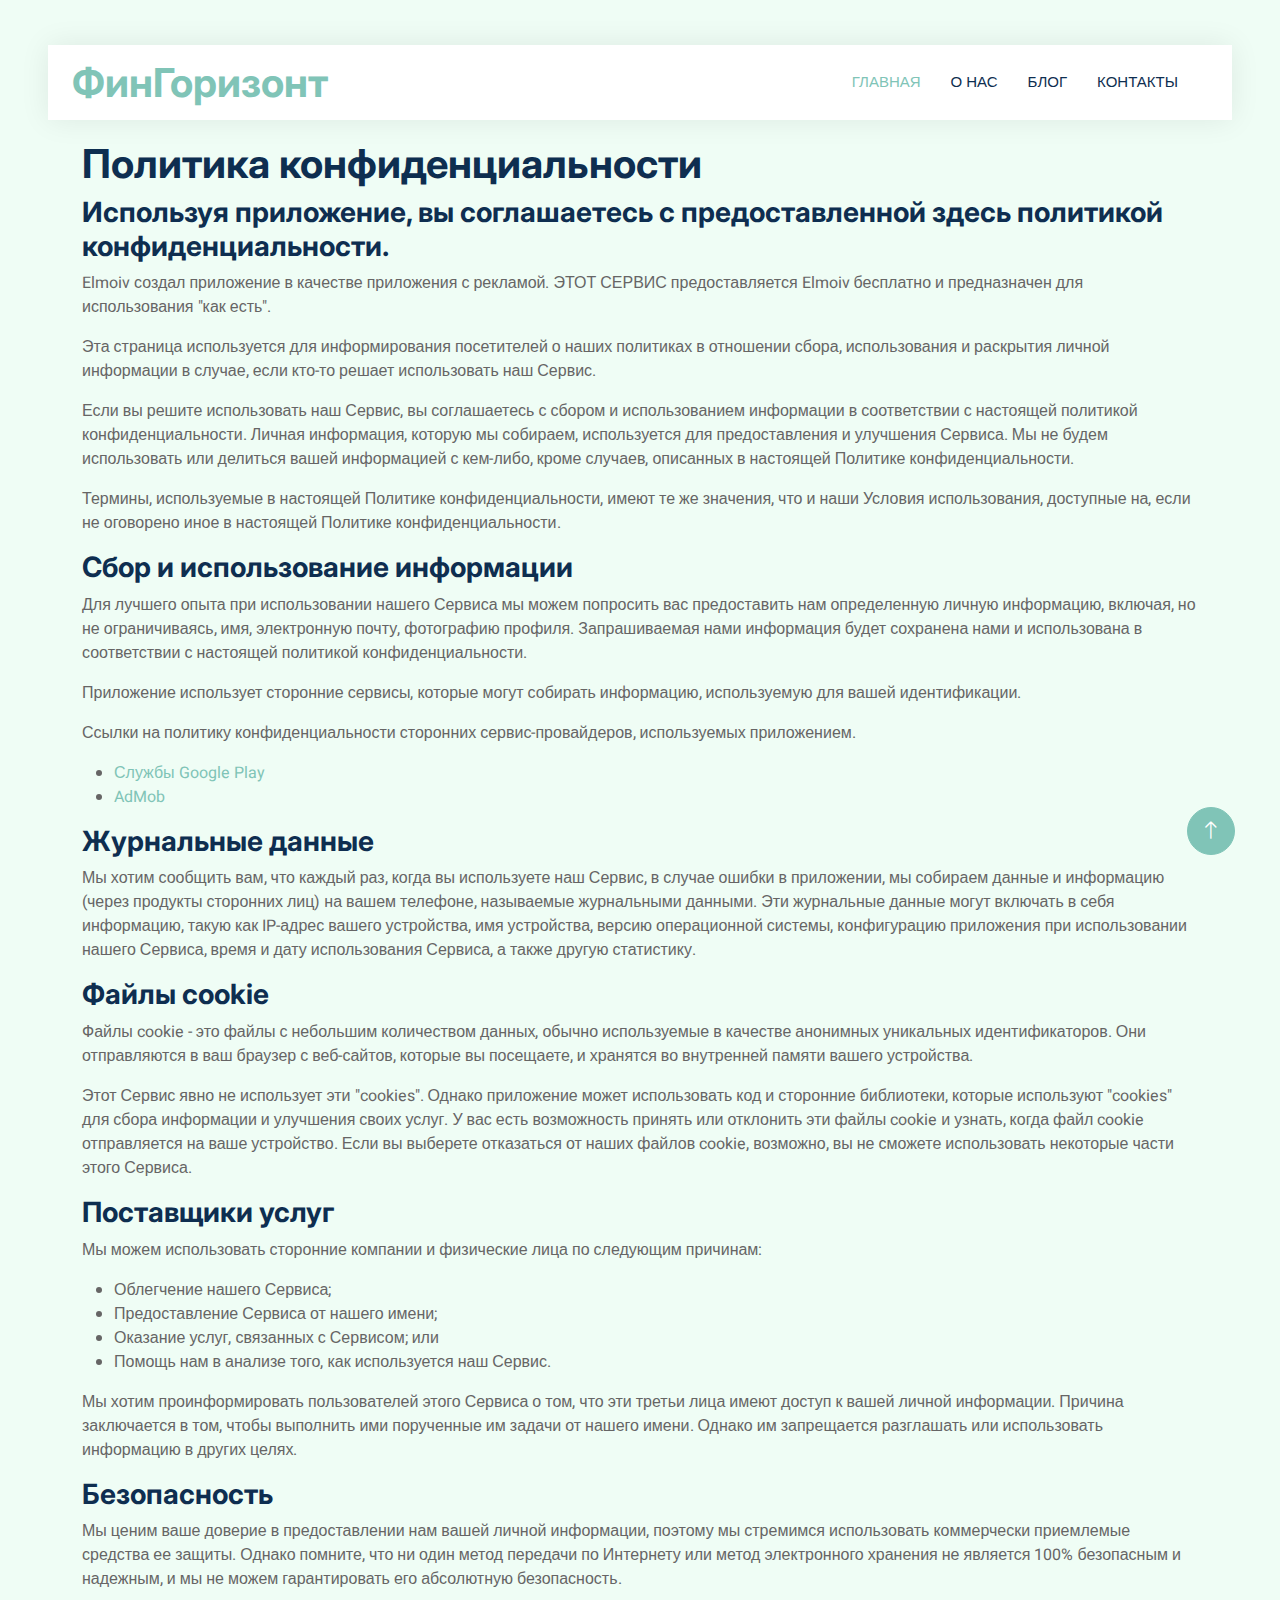
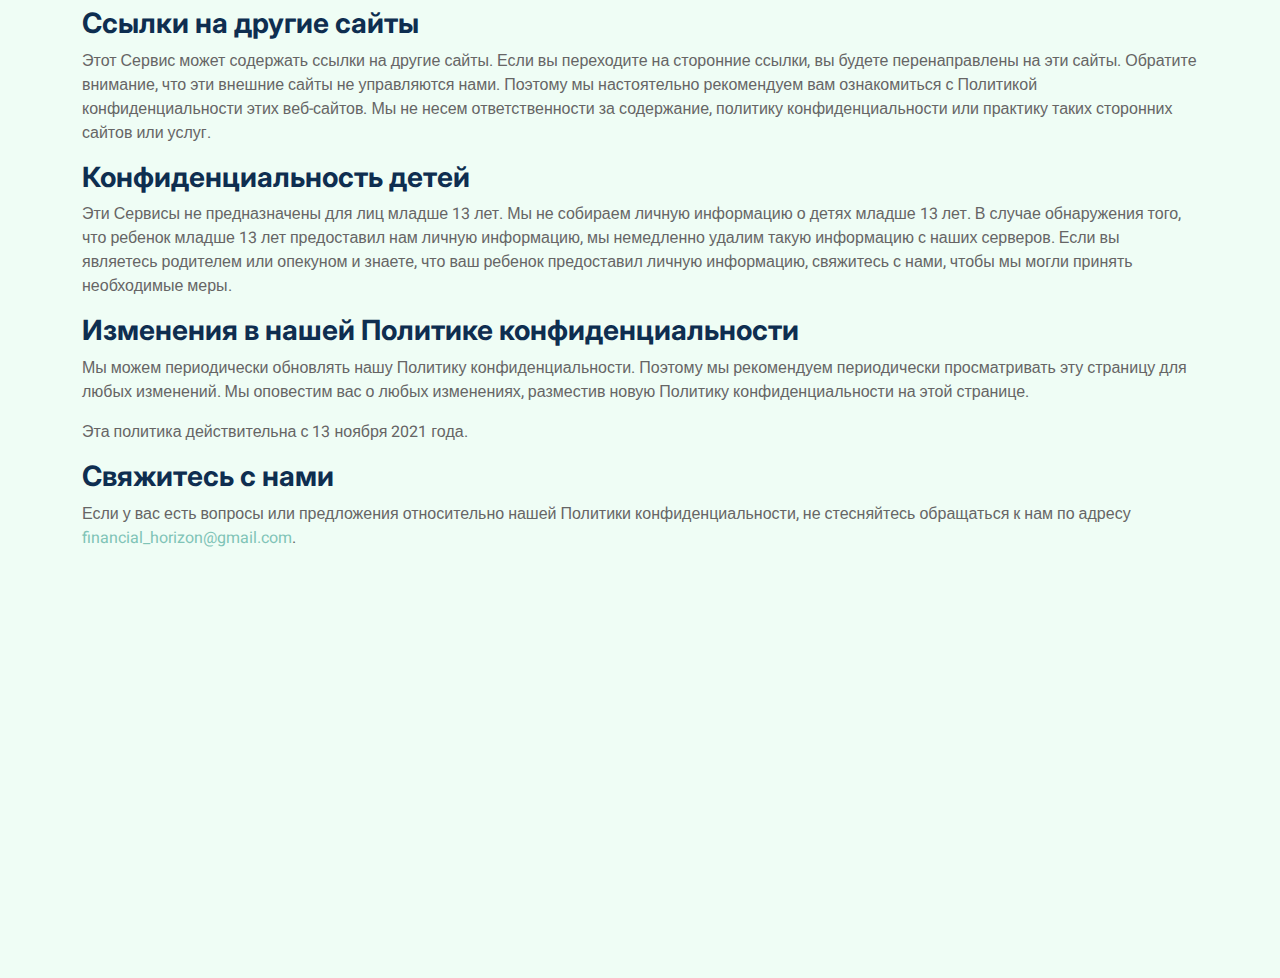
<file: privacy-policy.html>
<!DOCTYPE html>
<html dir="auto" lang="en">
    <head>
        <meta charset="utf-8" />
        <title>ФинГоризонт</title>
        <meta content="width=device-width, initial-scale=1.0" name="viewport" />
        <meta content="" name="keywords" />
        <meta content="" name="description" />

        <!-- Favicon -->
        <link href="img/logo.png" rel="icon" />

        <!-- Google Web Fonts -->
        <link rel="preconnect" href="https://fonts.googleapis.com" />
        <link rel="preconnect" href="https://fonts.gstatic.com" crossorigin />
        <link
            href="https://fonts.googleapis.com/css2?family=Heebo:wght@400;500;600&family=Inter:wght@700;800&display=swap"
            rel="stylesheet"
        />

        <!-- Icon Font Stylesheet -->
        <link
            href="https://cdnjs.cloudflare.com/ajax/libs/font-awesome/5.10.0/css/all.min.css"
            rel="stylesheet"
        />
        <link
            href="https://cdn.jsdelivr.net/npm/bootstrap-icons@1.4.1/font/bootstrap-icons.css"
            rel="stylesheet"
        />

        <!-- Libraries Stylesheet -->
        <link href="lib/animate/animate.min.css" rel="stylesheet" />
        <link
            href="lib/owlcarousel/assets/owl.carousel.min.css"
            rel="stylesheet"
        />

        <!-- Customized Bootstrap Stylesheet -->
        <link href="css/bootstrap.min.css" rel="stylesheet" />

        <!-- Template Stylesheet -->
        <link href="css/style.css" rel="stylesheet" />
    </head>

    <body>
        <!-- Spinner Start -->
        <div
            id="spinner"
            class="show bg-white position-fixed translate-middle w-100 vh-100 top-50 start-50 d-flex align-items-center justify-content-center"
        >
            <div
                class="spinner-border text-primary"
                style="width: 3rem; height: 3rem"
                role="status"
            >
                <span class="sr-only">Loading...</span>
            </div>
        </div>
        <!-- Spinner End -->

        <!-- Navbar Start -->
        <div class="container-fluid nav-bar bg-transparent">
            <nav
                class="navbar navbar-expand-lg bg-white navbar-light py-0 px-4"
            >
                <a
                    href="index.html"
                    class="navbar-brand d-flex align-items-center text-center"
                >
                    <h1 class="m-0 text-primary">ФинГоризонт</h1>
                </a>
                <button
                    type="button"
                    class="navbar-toggler"
                    data-bs-toggle="collapse"
                    data-bs-target="#navbarCollapse"
                >
                    <span class="navbar-toggler-icon"></span>
                </button>
                <div class="collapse navbar-collapse" id="navbarCollapse">
                    <div class="navbar-nav ms-auto">
                        <a href="index.html" class="nav-item nav-link active"
                            >Главная</a
                        >
                        <a href="index.html#about" class="nav-item nav-link"
                            >О Нас</a
                        >
                        <a href="index.html#blog" class="nav-item nav-link"
                            >Блог</a
                        >
                        <a href="index.html#contact" class="nav-item nav-link"
                            >Контакты</a
                        >
                    </div>
                </div>
            </nav>
        </div>
        <!-- Navbar End -->

        <main>
            <article class="container additional-wrapper">
                <div class="page__content" style="padding: 20px 0px">
                    <h1 style="text-align: left" class="page__title">
                        Политика конфиденциальности
                    </h1>
                    <h3
                        id="by-using-the-redvid-app-you-agree-to-the-privacy-policy-given-here"
                    >
                        Используя приложение, вы соглашаетесь с предоставленной
                        здесь политикой конфиденциальности.
                    </h3>
                    <p>
                        Elmoiv создал приложение в качестве приложения с
                        рекламой. ЭТОТ СЕРВИС предоставляется Elmoiv бесплатно и
                        предназначен для использования "как есть".
                    </p>
                    <p>
                        Эта страница используется для информирования посетителей
                        о наших политиках в отношении сбора, использования и
                        раскрытия личной информации в случае, если кто-то решает
                        использовать наш Сервис.
                    </p>
                    <p>
                        Если вы решите использовать наш Сервис, вы соглашаетесь
                        с сбором и использованием информации в соответствии с
                        настоящей политикой конфиденциальности. Личная
                        информация, которую мы собираем, используется для
                        предоставления и улучшения Сервиса. Мы не будем
                        использовать или делиться вашей информацией с кем-либо,
                        кроме случаев, описанных в настоящей Политике
                        конфиденциальности.
                    </p>
                    <p>
                        Термины, используемые в настоящей Политике
                        конфиденциальности, имеют те же значения, что и наши
                        Условия использования, доступные на, если не оговорено
                        иное в настоящей Политике конфиденциальности.
                    </p>
                    <h3
                        style="text-align: left"
                        id="information-collection-and-use"
                    >
                        Сбор и использование информации
                    </h3>
                    <p>
                        Для лучшего опыта при использовании нашего Сервиса мы
                        можем попросить вас предоставить нам определенную личную
                        информацию, включая, но не ограничиваясь, имя,
                        электронную почту, фотографию профиля. Запрашиваемая
                        нами информация будет сохранена нами и использована в
                        соответствии с настоящей политикой конфиденциальности.
                    </p>
                    <p>
                        Приложение использует сторонние сервисы, которые могут
                        собирать информацию, используемую для вашей
                        идентификации.
                    </p>
                    <p>
                        Ссылки на политику конфиденциальности сторонних
                        сервис-провайдеров, используемых приложением.
                    </p>
                    <ul>
                        <li>
                            <a href="https://www.google.com/policies/privacy/"
                                >Службы Google Play</a
                            >
                        </li>
                        <li>
                            <a
                                href="https://support.google.com/admob/answer/6128543?hl=en"
                                >AdMob</a
                            >
                        </li>
                    </ul>
                    <h3 style="text-align: left" id="log-data">
                        Журнальные данные
                    </h3>
                    <p>
                        Мы хотим сообщить вам, что каждый раз, когда вы
                        используете наш Сервис, в случае ошибки в приложении, мы
                        собираем данные и информацию (через продукты сторонних
                        лиц) на вашем телефоне, называемые журнальными данными.
                        Эти журнальные данные могут включать в себя информацию,
                        такую как IP-адрес вашего устройства, имя устройства,
                        версию операционной системы, конфигурацию приложения при
                        использовании нашего Сервиса, время и дату использования
                        Сервиса, а также другую статистику.
                    </p>
                    <h3 style="text-align: left" id="cookies">Файлы cookie</h3>
                    <p>
                        Файлы cookie - это файлы с небольшим количеством данных,
                        обычно используемые в качестве анонимных уникальных
                        идентификаторов. Они отправляются в ваш браузер с
                        веб-сайтов, которые вы посещаете, и хранятся во
                        внутренней памяти вашего устройства.
                    </p>
                    <p>
                        Этот Сервис явно не использует эти "cookies". Однако
                        приложение может использовать код и сторонние
                        библиотеки, которые используют "cookies" для сбора
                        информации и улучшения своих услуг. У вас есть
                        возможность принять или отклонить эти файлы cookie и
                        узнать, когда файл cookie отправляется на ваше
                        устройство. Если вы выберете отказаться от наших файлов
                        cookie, возможно, вы не сможете использовать некоторые
                        части этого Сервиса.
                    </p>
                    <h3 style="text-align: left" id="service-providers">
                        Поставщики услуг
                    </h3>
                    <p>
                        Мы можем использовать сторонние компании и физические
                        лица по следующим причинам:
                    </p>
                    <ul>
                        <li>Облегчение нашего Сервиса;</li>
                        <li>Предоставление Сервиса от нашего имени;</li>
                        <li>Оказание услуг, связанных с Сервисом; или</li>
                        <li>
                            Помощь нам в анализе того, как используется наш
                            Сервис.
                        </li>
                    </ul>
                    <p>
                        Мы хотим проинформировать пользователей этого Сервиса о
                        том, что эти третьи лица имеют доступ к вашей личной
                        информации. Причина заключается в том, чтобы выполнить
                        ими порученные им задачи от нашего имени. Однако им
                        запрещается разглашать или использовать информацию в
                        других целях.
                    </p>
                    <h3 style="text-align: left" id="security">Безопасность</h3>
                    <p>
                        Мы ценим ваше доверие в предоставлении нам вашей личной
                        информации, поэтому мы стремимся использовать
                        коммерчески приемлемые средства ее защиты. Однако
                        помните, что ни один метод передачи по Интернету или
                        метод электронного хранения не является 100% безопасным
                        и надежным, и мы не можем гарантировать его абсолютную
                        безопасность.
                    </p>
                    <h3 style="text-align: left" id="links-to-other-sites">
                        Ссылки на другие сайты
                    </h3>
                    <p>
                        Этот Сервис может содержать ссылки на другие сайты. Если
                        вы переходите на сторонние ссылки, вы будете
                        перенаправлены на эти сайты. Обратите внимание, что эти
                        внешние сайты не управляются нами. Поэтому мы
                        настоятельно рекомендуем вам ознакомиться с Политикой
                        конфиденциальности этих веб-сайтов. Мы не несем
                        ответственности за содержание, политику
                        конфиденциальности или практику таких сторонних сайтов
                        или услуг.
                    </p>
                    <h3 style="text-align: left" id="childrens-privacy">
                        Конфиденциальность детей
                    </h3>
                    <p>
                        Эти Сервисы не предназначены для лиц младше 13 лет. Мы
                        не собираем личную информацию о детях младше 13 лет. В
                        случае обнаружения того, что ребенок младше 13 лет
                        предоставил нам личную информацию, мы немедленно удалим
                        такую информацию с наших серверов. Если вы являетесь
                        родителем или опекуном и знаете, что ваш ребенок
                        предоставил личную информацию, свяжитесь с нами, чтобы
                        мы могли принять необходимые меры.
                    </p>
                    <h3
                        style="text-align: left"
                        id="changes-to-this-privacy-policy"
                    >
                        Изменения в нашей Политике конфиденциальности
                    </h3>
                    <p>
                        Мы можем периодически обновлять нашу Политику
                        конфиденциальности. Поэтому мы рекомендуем периодически
                        просматривать эту страницу для любых изменений. Мы
                        оповестим вас о любых изменениях, разместив новую
                        Политику конфиденциальности на этой странице.
                    </p>
                    <p>Эта политика действительна с 13 ноября 2021 года.</p>
                    <h3 style="text-align: left" id="contact-us">
                        Свяжитесь с нами
                    </h3>
                    <p>
                        Если у вас есть вопросы или предложения относительно
                        нашей Политики конфиденциальности, не стесняйтесь
                        обращаться к нам по адресу
                        <a href="mailto:financial_horizon@gmail.com"
                            >financial_horizon@gmail.com</a
                        >.
                    </p>
                </div>
            </article>
        </main>
        <!-- Footer Start -->
        <div
            class="container-fluid bg-dark text-white-50 footer pt-5 mt-5 wow fadeIn"
            data-wow-delay="0.1s"
        >
            <div class="container py-5">
                <div class="row g-5">
                    <div class="col-lg-4 col-md-6">
                        <h5 class="text-white mb-4">О нас</h5>
                        <p class="mb-2">
                            Мы предлагаем индивидуальное консультирование,
                            учитывая ваши уникальные финансовые цели и ситуацию.
                            Наш специалист по планированию инвестиций
                            разработает стратегию, соответствующую вашим
                            потребностям.
                        </p>
                    </div>
                    <div class="col-lg-4 col-md-6">
                        <h5 class="text-white mb-4">Свяжитесь с нами</h5>
                        <p class="mb-2">
                            <i class="fa fa-map-marker-alt me-3"></i>948 Sligo
                            Ave, Silver Spring, MD 20910, US
                        </p>
                        <p class="mb-2">
                            <i class="fa fa-phone-alt me-3"></i>+12024155574
                        </p>
                        <p class="mb-2">
                            <i class="fa fa-envelope me-3"></i
                            >financial_horizon@gmail.com
                        </p>
                    </div>
                    <div class="col-lg-4 col-md-6">
                        <h5 class="text-white mb-4">Быстрые ссылки</h5>
                        <a class="btn btn-link text-white-50" href="index.html"
                            >Главная</a
                        >
                        <a
                            class="btn btn-link text-white-50"
                            href="index.html#contact"
                            >Свяжитесь с нами</a
                        >
                        <a
                            class="btn btn-link text-white-50"
                            href="privacy-policy.html"
                            >Политика конфиденциальности</a
                        >
                        <a
                            class="btn btn-link text-white-50"
                            href="terms-of-use.html"
                            >Условия и положения</a
                        >
                    </div>
                </div>
            </div>
        </div>
        <!-- Footer End -->

        <!-- Back to Top -->
        <a href="#" class="btn btn-lg btn-primary btn-lg-square back-to-top"
            ><i class="bi bi-arrow-up"></i
        ></a>

        <!-- JavaScript Libraries -->
        <script src="https://code.jquery.com/jquery-3.4.1.min.js"></script>
        <script src="https://cdn.jsdelivr.net/npm/bootstrap@5.0.0/dist/js/bootstrap.bundle.min.js"></script>
        <script src="lib/wow/wow.min.js"></script>
        <script src="lib/easing/easing.min.js"></script>
        <script src="lib/waypoints/waypoints.min.js"></script>
        <script src="lib/owlcarousel/owl.carousel.min.js"></script>

        <!-- Template Javascript -->
        <script src="js/main.js"></script>
        <script src="js/contact-form.js"></script>
        <script src="js/cookiebanner.js"></script>
    </body>
</html>
</file>
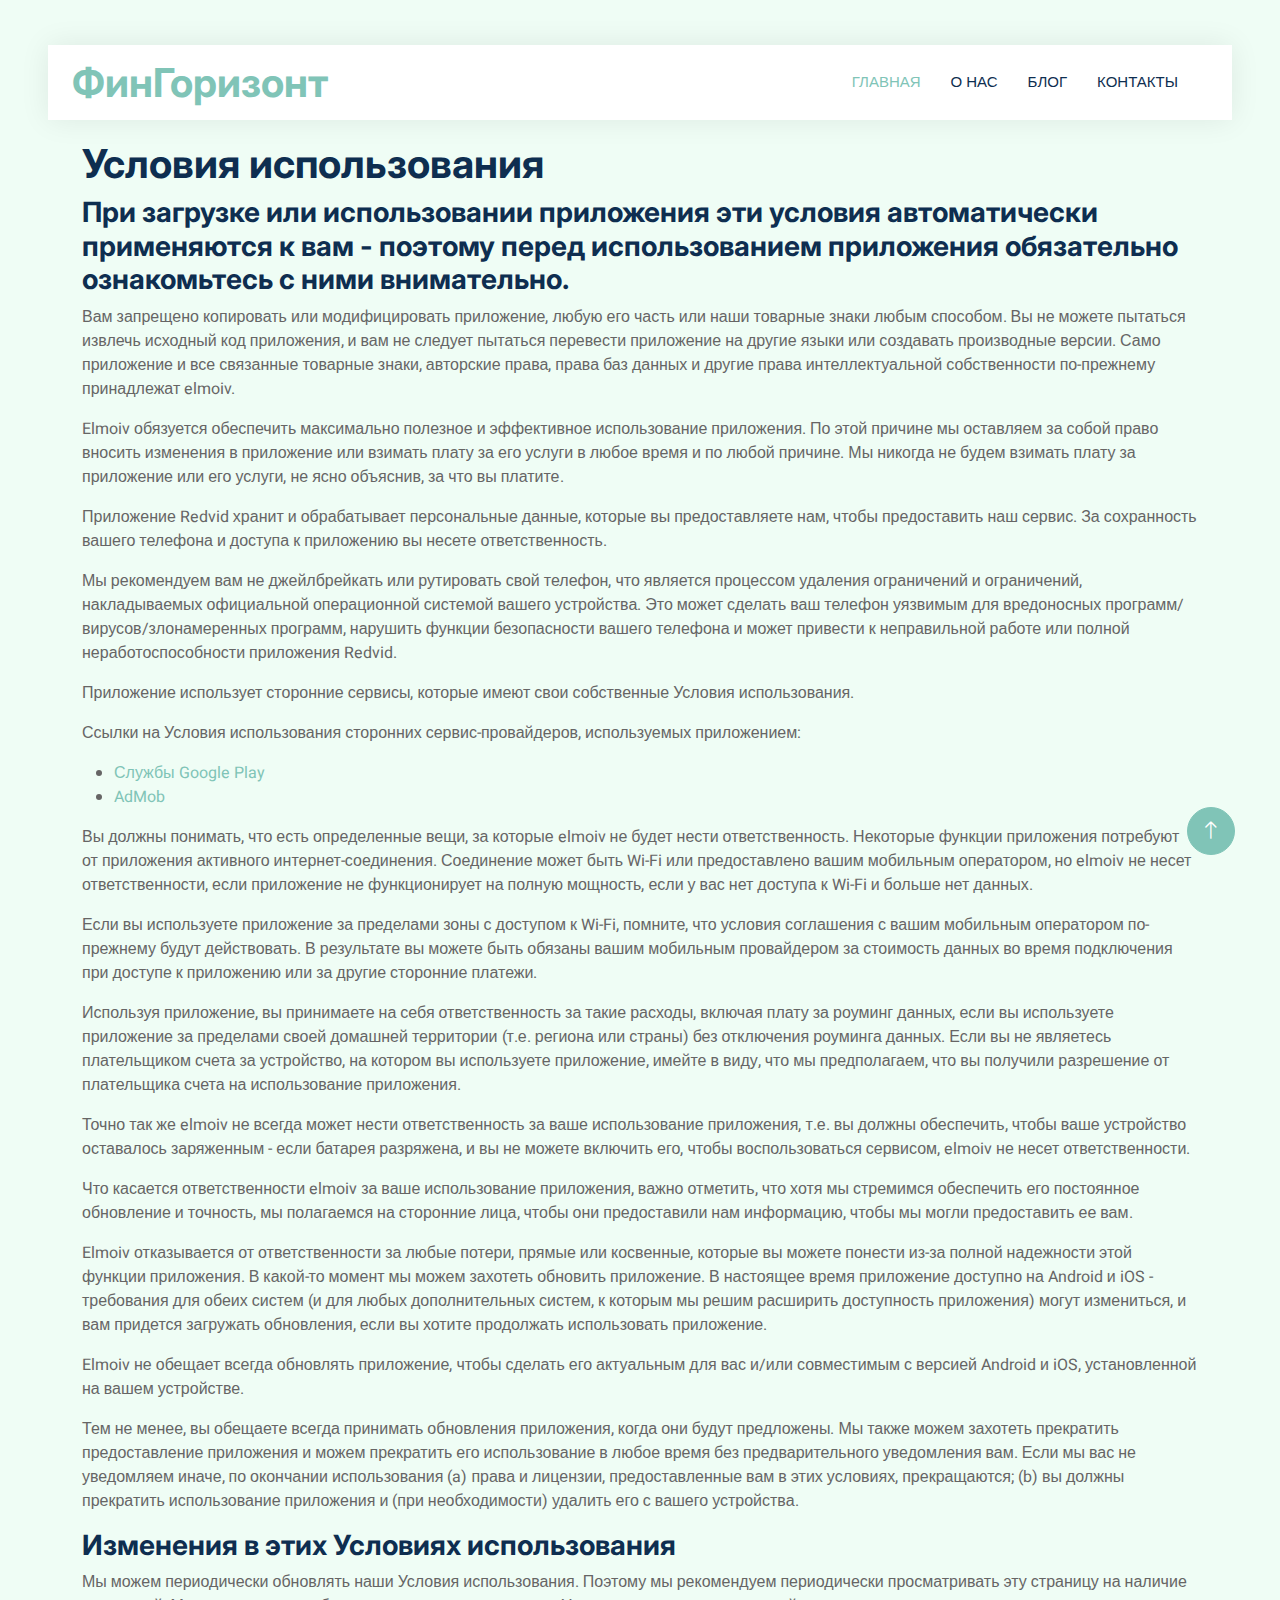
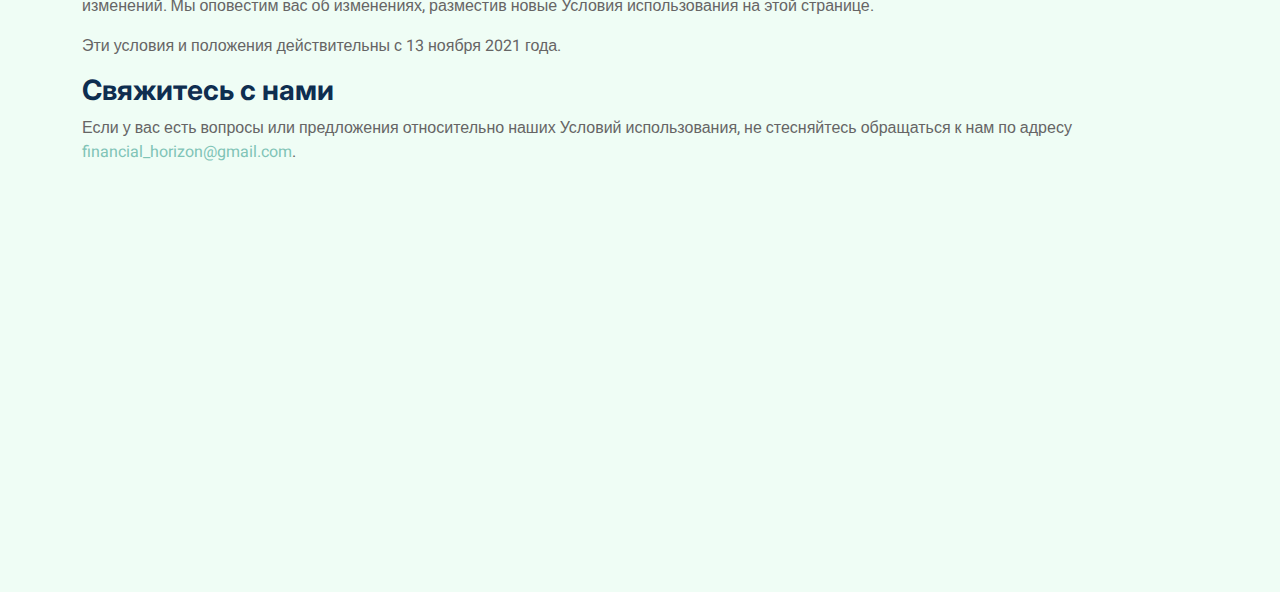
<file: terms-of-use.html>
<!DOCTYPE html>
<html dir="auto" lang="en">
    <head>
        <meta charset="utf-8" />
        <title>ФинГоризонт</title>
        <meta content="width=device-width, initial-scale=1.0" name="viewport" />
        <meta content="" name="keywords" />
        <meta content="" name="description" />

        <!-- Favicon -->
        <link href="img/logo.png" rel="icon" />

        <!-- Google Web Fonts -->
        <link rel="preconnect" href="https://fonts.googleapis.com" />
        <link rel="preconnect" href="https://fonts.gstatic.com" crossorigin />
        <link
            href="https://fonts.googleapis.com/css2?family=Heebo:wght@400;500;600&family=Inter:wght@700;800&display=swap"
            rel="stylesheet"
        />

        <!-- Icon Font Stylesheet -->
        <link
            href="https://cdnjs.cloudflare.com/ajax/libs/font-awesome/5.10.0/css/all.min.css"
            rel="stylesheet"
        />
        <link
            href="https://cdn.jsdelivr.net/npm/bootstrap-icons@1.4.1/font/bootstrap-icons.css"
            rel="stylesheet"
        />

        <!-- Libraries Stylesheet -->
        <link href="lib/animate/animate.min.css" rel="stylesheet" />
        <link
            href="lib/owlcarousel/assets/owl.carousel.min.css"
            rel="stylesheet"
        />

        <!-- Customized Bootstrap Stylesheet -->
        <link href="css/bootstrap.min.css" rel="stylesheet" />

        <!-- Template Stylesheet -->
        <link href="css/style.css" rel="stylesheet" />
    </head>

    <body>
        <!-- Spinner Start -->
        <div
            id="spinner"
            class="show bg-white position-fixed translate-middle w-100 vh-100 top-50 start-50 d-flex align-items-center justify-content-center"
        >
            <div
                class="spinner-border text-primary"
                style="width: 3rem; height: 3rem"
                role="status"
            >
                <span class="sr-only">Loading...</span>
            </div>
        </div>
        <!-- Spinner End -->

        <!-- Navbar Start -->
        <div class="container-fluid nav-bar bg-transparent">
            <nav
                class="navbar navbar-expand-lg bg-white navbar-light py-0 px-4"
            >
                <a
                    href="index.html"
                    class="navbar-brand d-flex align-items-center text-center"
                >
                    <h1 class="m-0 text-primary">ФинГоризонт</h1>
                </a>
                <button
                    type="button"
                    class="navbar-toggler"
                    data-bs-toggle="collapse"
                    data-bs-target="#navbarCollapse"
                >
                    <span class="navbar-toggler-icon"></span>
                </button>
                <div class="collapse navbar-collapse" id="navbarCollapse">
                    <div class="navbar-nav ms-auto">
                        <a href="index.html" class="nav-item nav-link active"
                            >Главная</a
                        >
                        <a href="index.html#about" class="nav-item nav-link"
                            >О Нас</a
                        >
                        <a href="index.html#blog" class="nav-item nav-link"
                            >Блог</a
                        >
                        <a href="index.html#contact" class="nav-item nav-link"
                            >Контакты</a
                        >
                    </div>
                </div>
            </nav>
        </div>
        <!-- Navbar End -->

        <main>
            <article class="container additional-wrapper">
                <div class="page__content" style="padding: 20px 0px">
                    <h1 class="page__title">Условия использования</h1>
                    <h3
                        id="by-downloading-or-using-the-app-these-terms-will-automatically-apply-to-you--therefore-you-should-make-sure-that-you-read-them-carefully-before-using-the-app"
                    >
                        При загрузке или использовании приложения эти условия
                        автоматически применяются к вам - поэтому перед
                        использованием приложения обязательно ознакомьтесь с
                        ними внимательно.
                    </h3>
                    <p>
                        Вам запрещено копировать или модифицировать приложение,
                        любую его часть или наши товарные знаки любым способом.
                        Вы не можете пытаться извлечь исходный код приложения, и
                        вам не следует пытаться перевести приложение на другие
                        языки или создавать производные версии. Само приложение
                        и все связанные товарные знаки, авторские права, права
                        баз данных и другие права интеллектуальной собственности
                        по-прежнему принадлежат elmoiv.
                    </p>
                    <p>
                        Elmoiv обязуется обеспечить максимально полезное и
                        эффективное использование приложения. По этой причине мы
                        оставляем за собой право вносить изменения в приложение
                        или взимать плату за его услуги в любое время и по любой
                        причине. Мы никогда не будем взимать плату за приложение
                        или его услуги, не ясно объяснив, за что вы платите.
                    </p>
                    <p>
                        Приложение Redvid хранит и обрабатывает персональные
                        данные, которые вы предоставляете нам, чтобы
                        предоставить наш сервис. За сохранность вашего телефона
                        и доступа к приложению вы несете ответственность.
                    </p>
                    <p>
                        Мы рекомендуем вам не джейлбрейкать или рутировать свой
                        телефон, что является процессом удаления ограничений и
                        ограничений, накладываемых официальной операционной
                        системой вашего устройства. Это может сделать ваш
                        телефон уязвимым для вредоносных
                        программ/вирусов/злонамеренных программ, нарушить
                        функции безопасности вашего телефона и может привести к
                        неправильной работе или полной неработоспособности
                        приложения Redvid.
                    </p>
                    <p>
                        Приложение использует сторонние сервисы, которые имеют
                        свои собственные Условия использования.
                    </p>
                    <p>
                        Ссылки на Условия использования сторонних
                        сервис-провайдеров, используемых приложением:
                    </p>
                    <ul>
                        <li>
                            <a href="https://www.google.com/policies/privacy/"
                                >Службы Google Play</a
                            >
                        </li>
                        <li>
                            <a
                                href="https://support.google.com/admob/answer/6128543?hl=en"
                                >AdMob</a
                            >
                        </li>
                    </ul>
                    <p>
                        Вы должны понимать, что есть определенные вещи, за
                        которые elmoiv не будет нести ответственность. Некоторые
                        функции приложения потребуют от приложения активного
                        интернет-соединения. Соединение может быть Wi-Fi или
                        предоставлено вашим мобильным оператором, но elmoiv не
                        несет ответственности, если приложение не функционирует
                        на полную мощность, если у вас нет доступа к Wi-Fi и
                        больше нет данных.
                    </p>
                    <p>
                        Если вы используете приложение за пределами зоны с
                        доступом к Wi-Fi, помните, что условия соглашения с
                        вашим мобильным оператором по-прежнему будут
                        действовать. В результате вы можете быть обязаны вашим
                        мобильным провайдером за стоимость данных во время
                        подключения при доступе к приложению или за другие
                        сторонние платежи.
                    </p>
                    <p>
                        Используя приложение, вы принимаете на себя
                        ответственность за такие расходы, включая плату за
                        роуминг данных, если вы используете приложение за
                        пределами своей домашней территории (т.е. региона или
                        страны) без отключения роуминга данных. Если вы не
                        являетесь плательщиком счета за устройство, на котором
                        вы используете приложение, имейте в виду, что мы
                        предполагаем, что вы получили разрешение от плательщика
                        счета на использование приложения.
                    </p>
                    <p>
                        Точно так же elmoiv не всегда может нести
                        ответственность за ваше использование приложения, т.е.
                        вы должны обеспечить, чтобы ваше устройство оставалось
                        заряженным - если батарея разряжена, и вы не можете
                        включить его, чтобы воспользоваться сервисом, elmoiv не
                        несет ответственности.
                    </p>
                    <p>
                        Что касается ответственности elmoiv за ваше
                        использование приложения, важно отметить, что хотя мы
                        стремимся обеспечить его постоянное обновление и
                        точность, мы полагаемся на сторонние лица, чтобы они
                        предоставили нам информацию, чтобы мы могли предоставить
                        ее вам.
                    </p>
                    <p>
                        Elmoiv отказывается от ответственности за любые потери,
                        прямые или косвенные, которые вы можете понести из-за
                        полной надежности этой функции приложения. В какой-то
                        момент мы можем захотеть обновить приложение. В
                        настоящее время приложение доступно на Android и iOS -
                        требования для обеих систем (и для любых дополнительных
                        систем, к которым мы решим расширить доступность
                        приложения) могут измениться, и вам придется загружать
                        обновления, если вы хотите продолжать использовать
                        приложение.
                    </p>
                    <p>
                        Elmoiv не обещает всегда обновлять приложение, чтобы
                        сделать его актуальным для вас и/или совместимым с
                        версией Android и iOS, установленной на вашем
                        устройстве.
                    </p>
                    <p>
                        Тем не менее, вы обещаете всегда принимать обновления
                        приложения, когда они будут предложены. Мы также можем
                        захотеть прекратить предоставление приложения и можем
                        прекратить его использование в любое время без
                        предварительного уведомления вам. Если мы вас не
                        уведомляем иначе, по окончании использования (a) права и
                        лицензии, предоставленные вам в этих условиях,
                        прекращаются; (b) вы должны прекратить использование
                        приложения и (при необходимости) удалить его с вашего
                        устройства.
                    </p>
                    <h3
                        style="text-align: left"
                        id="changes-to-these-terms-and-conditions"
                    >
                        Изменения в этих Условиях использования
                    </h3>
                    <p>
                        Мы можем периодически обновлять наши Условия
                        использования. Поэтому мы рекомендуем периодически
                        просматривать эту страницу на наличие изменений. Мы
                        оповестим вас об изменениях, разместив новые Условия
                        использования на этой странице.
                    </p>
                    <p>
                        Эти условия и положения действительны с 13 ноября 2021
                        года.
                    </p>
                    <h3 style="text-align: left" id="contact-us">
                        Свяжитесь с нами
                    </h3>
                    <p>
                        Если у вас есть вопросы или предложения относительно
                        наших Условий использования, не стесняйтесь обращаться к
                        нам по адресу
                        <a href="mailto:financial_horizon@gmail.com"
                            >financial_horizon@gmail.com</a
                        >.
                    </p>
                </div>
            </article>
        </main>

        <!-- Footer Start -->
        <div
            class="container-fluid bg-dark text-white-50 footer pt-5 mt-5 wow fadeIn"
            data-wow-delay="0.1s"
        >
            <div class="container py-5">
                <div class="row g-5">
                    <div class="col-lg-4 col-md-6">
                        <h5 class="text-white mb-4">О нас</h5>
                        <p class="mb-2">
                            Мы предлагаем индивидуальное консультирование,
                            учитывая ваши уникальные финансовые цели и ситуацию.
                            Наш специалист по планированию инвестиций
                            разработает стратегию, соответствующую вашим
                            потребностям.
                        </p>
                    </div>
                    <div class="col-lg-4 col-md-6">
                        <h5 class="text-white mb-4">Свяжитесь с нами</h5>
                        <p class="mb-2">
                            <i class="fa fa-map-marker-alt me-3"></i>948 Sligo
                            Ave, Silver Spring, MD 20910, US
                        </p>
                        <p class="mb-2">
                            <i class="fa fa-phone-alt me-3"></i>+12024155574
                        </p>
                        <p class="mb-2">
                            <i class="fa fa-envelope me-3"></i
                            >financial_horizon@gmail.com
                        </p>
                    </div>
                    <div class="col-lg-4 col-md-6">
                        <h5 class="text-white mb-4">Быстрые ссылки</h5>
                        <a class="btn btn-link text-white-50" href="index.html"
                            >Главная</a
                        >
                        <a
                            class="btn btn-link text-white-50"
                            href="index.html#contact"
                            >Свяжитесь с нами</a
                        >
                        <a
                            class="btn btn-link text-white-50"
                            href="privacy-policy.html"
                            >Политика конфиденциальности</a
                        >
                        <a
                            class="btn btn-link text-white-50"
                            href="terms-of-use.html"
                            >Условия и положения</a
                        >
                    </div>
                </div>
            </div>
        </div>
        <!-- Footer End -->

        <!-- Back to Top -->
        <a href="#" class="btn btn-lg btn-primary btn-lg-square back-to-top"
            ><i class="bi bi-arrow-up"></i
        ></a>

        <!-- JavaScript Libraries -->
        <script src="https://code.jquery.com/jquery-3.4.1.min.js"></script>
        <script src="https://cdn.jsdelivr.net/npm/bootstrap@5.0.0/dist/js/bootstrap.bundle.min.js"></script>
        <script src="lib/wow/wow.min.js"></script>
        <script src="lib/easing/easing.min.js"></script>
        <script src="lib/waypoints/waypoints.min.js"></script>
        <script src="lib/owlcarousel/owl.carousel.min.js"></script>

        <!-- Template Javascript -->
        <script src="js/main.js"></script>
        <script src="js/contact-form.js"></script>
        <script src="js/cookiebanner.js"></script>
    </body>
</html>
</file>
<file: css/style.css>
/********** Template CSS **********/
:root {
    --primary: #80c4b7;
    --secondary: #ff6922;
    --light: #effdf5;
    --dark: #0e2e50;
}

.back-to-top {
    position: fixed;
    display: none;
    right: 45px;
    bottom: 45px;
    z-index: 99;
}

/*** Spinner ***/
#spinner {
    opacity: 0;
    visibility: hidden;
    transition: opacity 0.5s ease-out, visibility 0s linear 0.5s;
    z-index: 99999;
}

#spinner.show {
    transition: opacity 0.5s ease-out, visibility 0s linear 0s;
    visibility: visible;
    opacity: 1;
}

/*** Button ***/
.btn {
    transition: 0.5s;
}

.btn.btn-primary,
.btn.btn-secondary {
    color: #ffffff;
}

.btn-square {
    width: 38px;
    height: 38px;
}

.btn-sm-square {
    width: 32px;
    height: 32px;
}

.btn-lg-square {
    width: 48px;
    height: 48px;
}

.btn-square,
.btn-sm-square,
.btn-lg-square {
    padding: 0;
    display: flex;
    align-items: center;
    justify-content: center;
    font-weight: normal;
    border-radius: 50px;
}

/*** Navbar ***/
.nav-bar {
    position: relative;
    margin-top: 45px;
    padding: 0 3rem;
    transition: 0.5s;
    z-index: 9999;
}

.nav-bar.sticky-top {
    position: sticky;
    padding: 0;
    z-index: 9999;
}

.navbar {
    box-shadow: 0 0 30px rgba(0, 0, 0, 0.08);
}

.navbar .dropdown-toggle::after {
    border: none;
    content: '\f107';
    font-family: 'Font Awesome 5 Free';
    font-weight: 900;
    vertical-align: middle;
    margin-left: 5px;
    transition: 0.5s;
}

.navbar .dropdown-toggle[aria-expanded='true']::after {
    transform: rotate(-180deg);
}

.navbar-light .navbar-nav .nav-link {
    margin-right: 30px;
    padding: 25px 0;
    color: #ffffff;
    font-size: 15px;
    text-transform: uppercase;
    outline: none;
}

.navbar-light .navbar-nav .nav-link:hover,
.navbar-light .navbar-nav .nav-link.active {
    color: var(--primary);
}

@media (max-width: 991.98px) {
    .nav-bar {
        margin: 0;
        padding: 0;
    }

    .navbar-light .navbar-nav .nav-link {
        margin-right: 0;
        padding: 10px 0;
    }

    .navbar-light .navbar-nav {
        border-top: 1px solid #eeeeee;
    }
}

.navbar-light .navbar-brand {
    height: 75px;
}

.navbar-light .navbar-nav .nav-link {
    color: var(--dark);
    font-weight: 500;
}

@media (min-width: 992px) {
    .navbar .nav-item .dropdown-menu {
        display: block;
        top: 100%;
        margin-top: 0;
        transform: rotateX(-75deg);
        transform-origin: 0% 0%;
        opacity: 0;
        visibility: hidden;
        transition: 0.5s;
    }

    .navbar .nav-item:hover .dropdown-menu {
        transform: rotateX(0deg);
        visibility: visible;
        transition: 0.5s;
        opacity: 1;
    }
}

/*** Header ***/
@media (min-width: 992px) {
    .header {
        margin-top: -120px;
    }
}

.header-carousel .owl-nav {
    position: absolute;
    top: 50%;
    left: -25px;
    transform: translateY(-50%);
    display: flex;
    flex-direction: column;
}

.header-carousel .owl-nav .owl-prev,
.header-carousel .owl-nav .owl-next {
    margin: 7px 0;
    width: 50px;
    height: 50px;
    display: flex;
    align-items: center;
    justify-content: center;
    color: #ffffff;
    background: var(--primary);
    border-radius: 40px;
    font-size: 20px;
    transition: 0.5s;
}

.header-carousel .owl-nav .owl-prev:hover,
.header-carousel .owl-nav .owl-next:hover {
    background: var(--dark);
}

@media (max-width: 768px) {
    .header-carousel .owl-nav {
        left: 25px;
    }
}

.breadcrumb-item + .breadcrumb-item::before {
    color: #dddddd;
}

/*** Icon ***/
.icon {
    padding: 15px;
    display: inline-flex;
    align-items: center;
    justify-content: center;
    background: #ffffff !important;
    border-radius: 50px;
    border: 1px dashed var(--primary) !important;
}

/*** About ***/
.about-img img {
    position: relative;
    z-index: 2;
}

.about-img::before {
    position: absolute;
    content: '';
    top: 0;
    left: -50%;
    width: 100%;
    height: 100%;
    background: var(--primary);
    transform: skew(20deg);
    z-index: 1;
}

.blog-img::before {
    position: absolute;
    content: '';
    top: 0;
    left: 50%;
    width: 100%;
    height: 100%;
    background: var(--primary);
    transform: skew(20deg);
    z-index: 1;
}

/*** Category ***/
.cat-item div {
    background: #ffffff;
    border: 1px dashed rgba(0, 185, 142, 0.3);
    transition: 0.5s;
}

.cat-item:hover div {
    background: var(--primary);
    border-color: transparent;
}

.cat-item div * {
    transition: 0.5s;
}

.cat-item:hover div * {
    color: #ffffff !important;
}

/*** Property List ***/
.nav-pills .nav-item .btn {
    color: var(--dark);
}

.nav-pills .nav-item .btn:hover,
.nav-pills .nav-item .btn.active {
    color: #ffffff;
}

.property-item {
    box-shadow: 0 0 30px rgba(0, 0, 0, 0.08);
}

.property-item img {
    transition: 0.5s;
}

.property-item:hover img {
    transform: scale(1.1);
}

.property-item .border-top {
    border-top: 1px dashed rgba(0, 185, 142, 0.3) !important;
}

.property-item .border-end {
    border-right: 1px dashed rgba(0, 185, 142, 0.3) !important;
}

/*** Team ***/
.team-item {
    box-shadow: 0 0 30px rgba(0, 0, 0, 0.08);
    transition: 0.5s;
}

.team-item .btn {
    color: var(--primary);
    background: #ffffff;
    box-shadow: 0 0 30px rgba(0, 0, 0, 0.15);
}

.team-item .btn:hover {
    color: #ffffff;
    background: var(--primary);
}

.team-item:hover {
    border-color: var(--secondary) !important;
}

.team-item:hover .bg-primary {
    background: var(--secondary) !important;
}

.team-item:hover .bg-primary i {
    color: var(--secondary) !important;
}

/*** Testimonial ***/
.testimonial-carousel {
    padding-left: 1.5rem;
    padding-right: 1.5rem;
}

@media (min-width: 576px) {
    .testimonial-carousel {
        padding-left: 4rem;
        padding-right: 4rem;
    }
}

.testimonial-carousel .testimonial-item .border {
    border: 1px dashed rgba(0, 185, 142, 0.3) !important;
}

.testimonial-item img {
    object-fit: cover;
}

.testimonial-carousel .owl-nav {
    position: absolute;
    width: 100%;
    height: 40px;
    top: calc(50% - 20px);
    left: 0;
    display: flex;
    justify-content: space-between;
    z-index: 1;
}

.testimonial-carousel .owl-nav .owl-prev,
.testimonial-carousel .owl-nav .owl-next {
    position: relative;
    width: 40px;
    height: 40px;
    display: flex;
    align-items: center;
    justify-content: center;
    color: #ffffff;
    background: var(--primary);
    border-radius: 40px;
    font-size: 20px;
    transition: 0.5s;
}

.testimonial-carousel .owl-nav .owl-prev:hover,
.testimonial-carousel .owl-nav .owl-next:hover {
    background: var(--dark);
}

/*** Footer ***/
.footer .btn.btn-social {
    margin-right: 5px;
    width: 35px;
    height: 35px;
    display: flex;
    align-items: center;
    justify-content: center;
    color: var(--light);
    border: 1px solid rgba(255, 255, 255, 0.5);
    border-radius: 35px;
    transition: 0.3s;
}

.footer .btn.btn-social:hover {
    color: var(--primary);
    border-color: var(--light);
}

.footer .btn.btn-link {
    display: block;
    margin-bottom: 5px;
    padding: 0;
    text-align: left;
    font-size: 15px;
    font-weight: normal;
    text-transform: capitalize;
    transition: 0.3s;
}

.footer .btn.btn-link::before {
    position: relative;
    content: '\f105';
    font-family: 'Font Awesome 5 Free';
    font-weight: 900;
    margin-right: 10px;
}

.footer .btn.btn-link:hover {
    letter-spacing: 1px;
    box-shadow: none;
}

.footer .form-control {
    border-color: rgba(255, 255, 255, 0.5);
}

.footer .copyright {
    padding: 25px 0;
    font-size: 15px;
    border-top: 1px solid rgba(256, 256, 256, 0.1);
}

.footer .copyright a {
    color: var(--light);
}

.footer .footer-menu a {
    margin-right: 15px;
    padding-right: 15px;
    border-right: 1px solid rgba(255, 255, 255, 0.1);
}

.footer .footer-menu a:last-child {
    margin-right: 0;
    padding-right: 0;
    border-right: none;
}

/* end footer section*/
/*# sourceMappingURL=style.css.map */
/* Cookie banner */

/* Google Fonts - Poppins */
@import url('https://fonts.googleapis.com/css2?family=Poppins:wght@300;400;500;600&display=swap');

@media (max-width: 700px) {
    .cookie-wrapper {
        width: 100%;
    }
}

.cookie-wrapper {
    position: fixed;
    bottom: 0px;
    right: 0;
    width: 40%;
    background: #fff;
    padding: 15px 25px 22px;
    transition: right 0.3s ease;
    box-shadow: 0 5px 10px rgb(0, 0, 0);
    z-index: 999;
    @media (max-width: 600px) {
        width: 100%;
    }
}
.cookie-wrapper .show {
    right: 20px;
}

.hidden {
    display: none;
}
header i {
    color: #80c4b7;
    font-size: 32px;
    text-align: center;
}
header h2 {
    color: #80c4b7;
    font-weight: 500;
    text-align: center;
}
.data {
    text-align: center;
}
.data p a {
    color: #80c4b7;
    text-decoration: none;
    text-align: center !important;
}
.data p a:hover {
    text-decoration: underline;
}
.buttons {
    padding: 20px 0px;
    text-align: center;
}
.buttons .cookie-button {
    border: 2px solid #80c4b7;
    color: #fff;
    padding: 8px 0;
    background: #80c4b7;
    cursor: pointer;
    width: calc(100% / 2 - 10px);
    transition: all 0.5s ease;
    max-width: 150px;
    border-radius: 0;
}
.buttons #acceptBtn:hover {
    background-color: transparent;
    color: #80c4b7;
}
#declineBtn {
    background-color: #fff;
    color: #80c4b7;
}
#declineBtn:hover {
    background-color: #80c4b7;
    color: #fff;
}
/* Footer Style */
</file>
